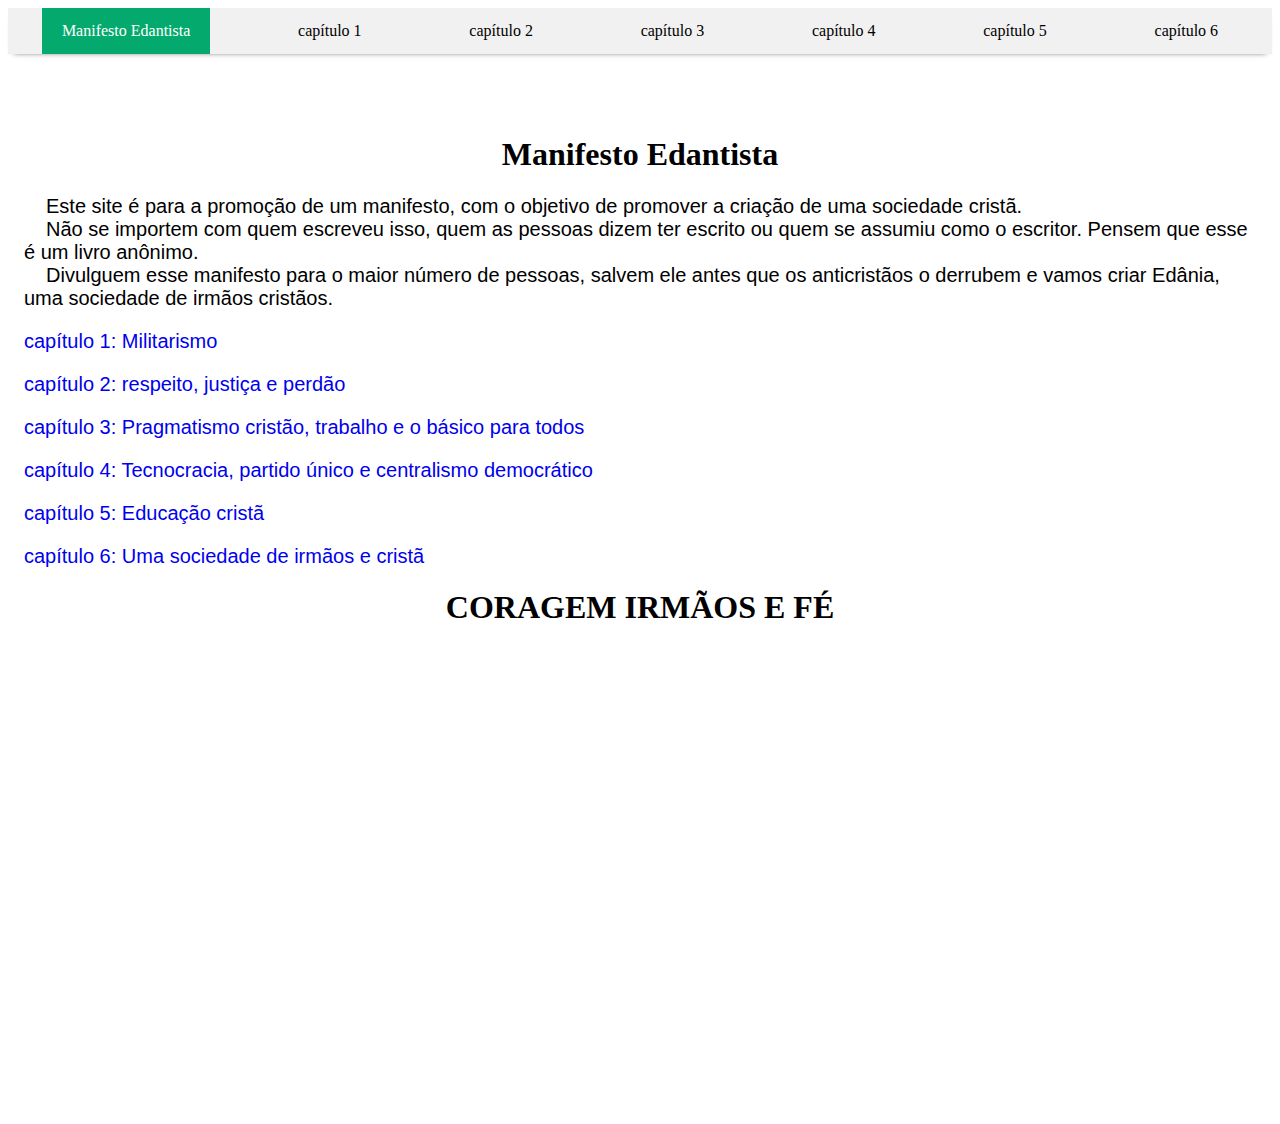
<file: index.html>
<!DOCTYPE html>
<html lang="pt-Br">
<head>
    <meta charset='utf-8'>
    <meta http-equiv='X-UA-Compatible' content='IE=edge'>
    <title>Manifesto Edantista</title>
    <meta name='viewport' content='width=device-width, initial-scale=1'>
    <link rel='stylesheet' type='text/css' media='screen' href='página_principal.css'>
</head>
<body>

    <div class="sidebar">
        <a class="active" href="página_principal.html">Manifesto Edantista</a>
        <a href="cap1_militarismo.html">capítulo 1</a>
        <a href="cap2_justiça.html">capítulo 2</a>
        <a href="cap3_economia.html">capítulo 3</a>
        <a href="cap4_politica.html">capítulo 4</a>
        <a href="cap5_educação.html">capítulo 5</a>
        <a href="cap6_sociedade.html">capítulo 6</a>
    </div>

    <div class="content">
    <h1>Manifesto Edantista</h1>


    <p id = primeiro>Este site é para a promoção de um manifesto, com o objetivo de promover a criação de uma sociedade cristã.</p>
    <P id = segundo>Não se importem com quem escreveu isso, quem as pessoas dizem ter escrito ou quem se assumiu como o escritor. Pensem que esse é um livro anônimo.</P>
    <p id = terceiro> Divulguem esse manifesto para o maior número de pessoas, salvem ele antes que os anticristãos o derrubem e vamos criar Edânia, uma sociedade de irmãos cristãos.</p>


    <p id="Militarismo"><a href="cap1_militarismo.html">capítulo 1: Militarismo</a></p>
    <p id="justiça"><a href="cap2_justiça.html">capítulo 2: respeito, justiça e perdão</a></p>
    <p id="economia"><a href="cap3_economia.html">capítulo 3: Pragmatismo cristão, trabalho e o básico para todos</a></p>
    <p id="política"><a href="cap4_politica.html">capítulo 4: Tecnocracia, partido único e centralismo democrático</a></p>
    <p id="educação"><a href="cap5_educação.html">capítulo 5: Educação cristã</a></p>
    <p id="sociedade"><a href="cap6_sociedade.html">capítulo 6: Uma sociedade de irmãos e cristã</a></p>


    <h1>CORAGEM IRMÃOS E FÉ</h1>
    </div>
</body>
</html>
</file>
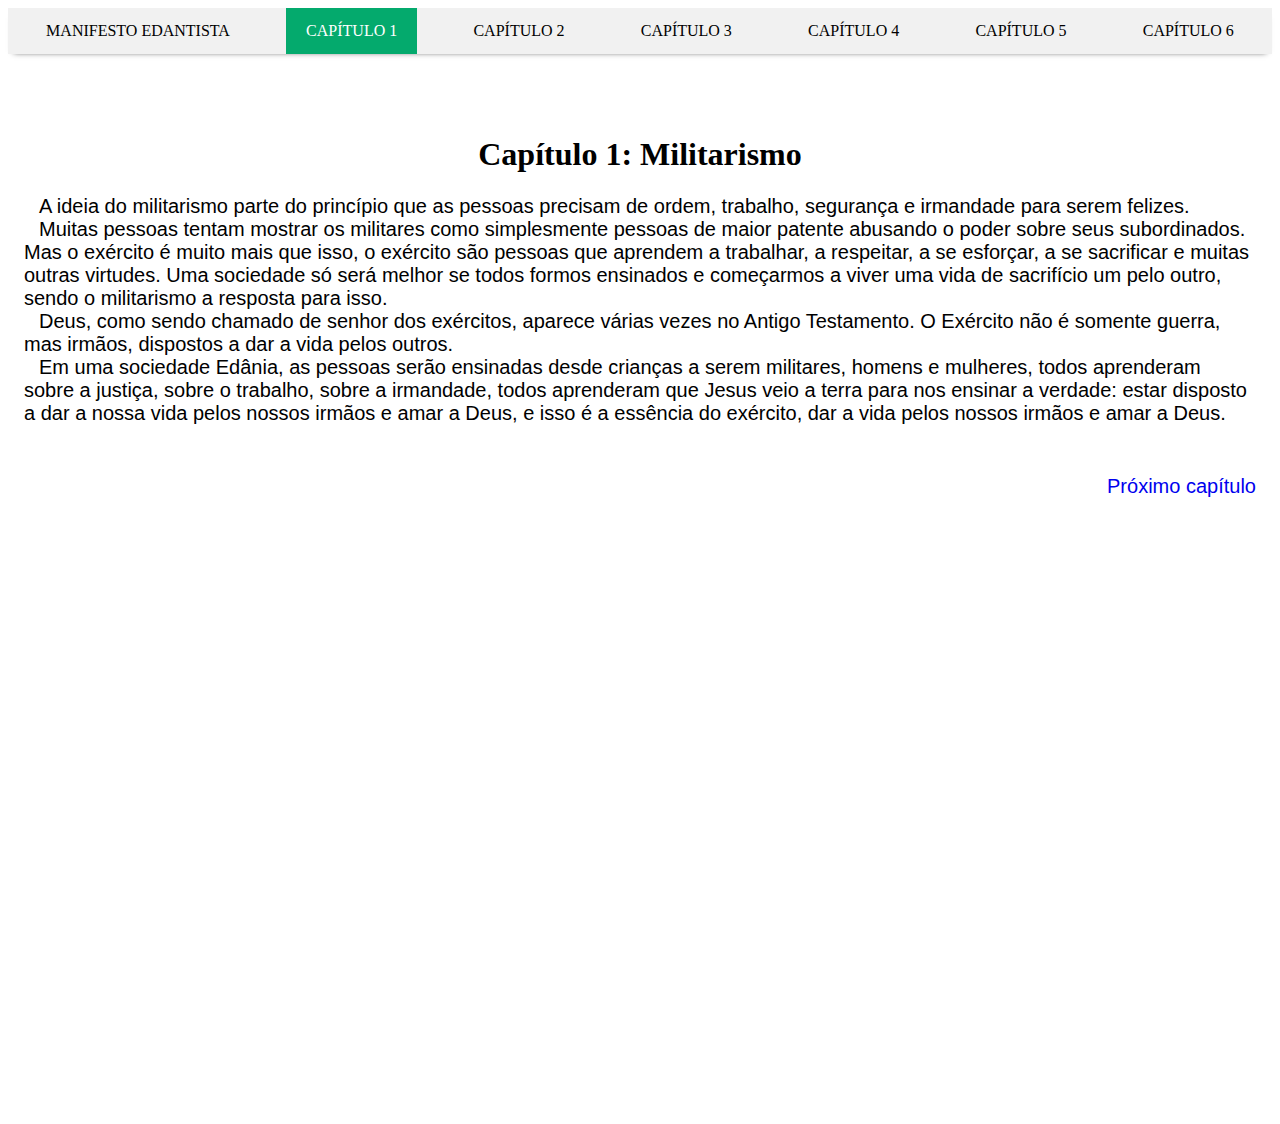
<file: cap1_militarismo.html>
<!DOCTYPE html>
<html lang="pt-Br">
<head>
  <meta charset='utf-8'>
  <meta http-equiv='X-UA-Compatible' content='IE=edge'>
  <title>Militarismo</title>
  <meta name='viewport' content='width=device-width, initial-scale=1'>
  <link rel='stylesheet' type='text/css' media='screen' href='cap1_militarismo.css'>
</head>
<body>

    <div class="sidebar">
        <a href="index">MANIFESTO EDANTISTA</a>
        <a class="active" href="cap1_militarismo">CAPÍTULO 1</a>
        <a href="cap2_justiça">CAPÍTULO 2</a>
        <a href="cap3_economia">CAPÍTULO 3</a>
        <a href="cap4_politica">CAPÍTULO 4</a>
        <a href="cap5_educacao">CAPÍTULO 5</a>
        <a href="cap6_sociedade">CAPÍTULO 6</a>

      </div>

      <div class="content">
    <h1 id="militar">Capítulo 1: Militarismo</h1>

    <p>A ideia do militarismo parte do princípio que as pessoas precisam de ordem, trabalho, segurança e irmandade para serem felizes.</p>
    <p> Muitas pessoas tentam mostrar os militares como simplesmente pessoas de maior patente abusando o poder sobre seus subordinados. Mas o exército é muito mais que isso, o exército são pessoas que aprendem a trabalhar, a respeitar, a se esforçar, a se sacrificar e muitas outras virtudes. Uma sociedade só será melhor se todos formos ensinados e começarmos a viver uma vida de sacrifício um pelo outro, sendo o militarismo a resposta para isso.</p>
    <p>Deus, como sendo chamado de senhor dos exércitos, aparece várias vezes no Antigo Testamento. O Exército não é somente guerra, mas irmãos, dispostos a dar a vida pelos outros.</p>
    <p> Em uma sociedade Edânia, as pessoas serão ensinadas desde crianças a serem militares, homens e mulheres, todos aprenderam sobre a justiça, sobre o trabalho, sobre a irmandade, todos aprenderam que Jesus veio a terra para nos ensinar a verdade: estar disposto a dar a nossa vida pelos nossos irmãos e amar a Deus, e isso é a essência do exército, dar a vida pelos nossos irmãos e amar a Deus.</p>


    <p id="proximo"><a href="cap2_justiça">Próximo capítulo</a></p>
      </div>
    
</body>
</html>
</file>
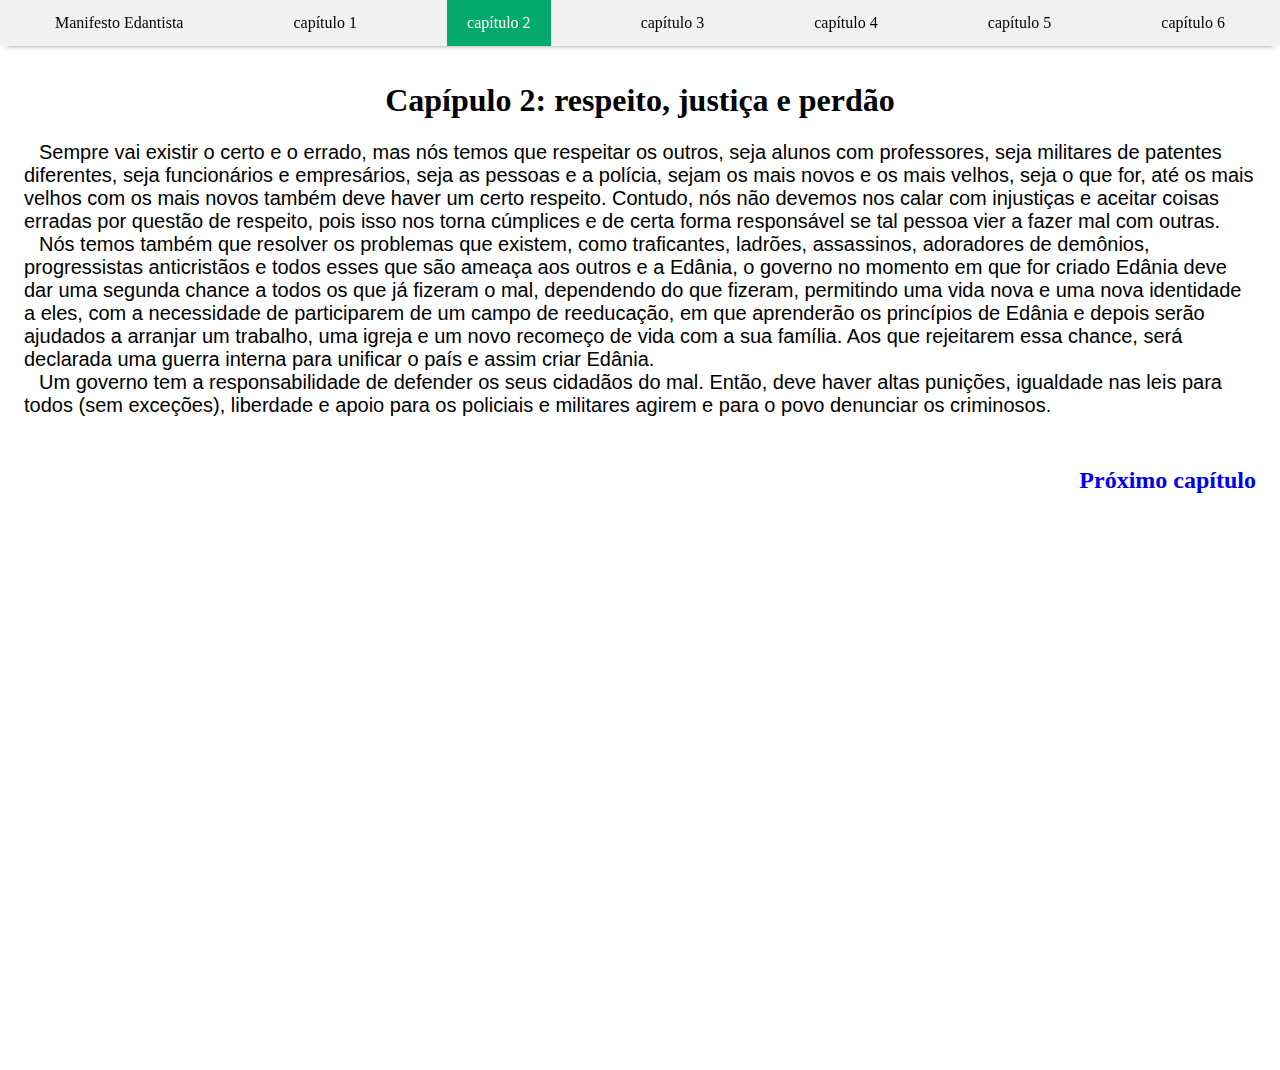
<file: cap2_justiça.html>
<!DOCTYPE html>
<html lang="pt-Br">
<head>
    <meta charset='utf-8'>
    <meta http-equiv='X-UA-Compatible' content='IE=edge'>
    <title>justiça</title>
    <meta name='viewport' content='width=device-width, initial-scale=1'>
    <link rel='stylesheet' type='text/css' media='screen' href='cap2_justiça.css'>
</head>
<body>

    <div class="sidebar">
        <a href="página_principal.html">Manifesto Edantista</a>
        <a href="cap1_militarismo.html">capítulo 1</a>
        <a class="active" href="cap2_justiça.html">capítulo 2</a>
        <a href="cap3_economia.html">capítulo 3</a>
        <a href="cap4_politica.html">capítulo 4</a>
        <a href="cap5_educação.html">capítulo 5</a>
        <a href="cap6_sociedade.html">capítulo 6</a>
    </div>


    <div class="content">
    <h1>Capípulo 2: respeito, justiça e perdão</h1>
    <p>Sempre vai existir o certo e o errado, mas nós temos que respeitar os outros, seja alunos com professores, seja militares de patentes diferentes, seja funcionários e empresários, seja as pessoas e a polícia, sejam os mais novos e os mais velhos, seja o que for, até os mais velhos com os mais novos também deve haver um certo respeito. Contudo, nós não devemos nos calar com injustiças e aceitar coisas erradas por questão de respeito, pois isso nos torna cúmplices e de certa forma responsável se tal pessoa vier a fazer mal com outras.</p>
    <p>Nós temos também que resolver os problemas que existem, como traficantes, ladrões, assassinos, adoradores de demônios, progressistas anticristãos e todos esses que são ameaça aos outros e a Edânia, o governo no momento em que for criado Edânia deve dar uma segunda chance a todos os que já fizeram o mal, dependendo do que fizeram, permitindo uma vida nova e uma nova identidade a eles, com a necessidade de participarem de um campo de reeducação, em que aprenderão os princípios de Edânia e depois serão ajudados a arranjar um trabalho, uma igreja e um novo recomeço de vida com a sua família. Aos que rejeitarem essa chance, será declarada uma guerra interna para unificar o país e assim criar Edânia.</p>
    <p>Um governo tem a responsabilidade de defender os seus cidadãos do mal. Então, deve haver altas punições, igualdade nas leis para todos (sem exceções), liberdade e apoio para os policiais e militares agirem e para o povo denunciar os criminosos.</p>

    <h2 id="proximo"><a href="cap3_economia.html">Próximo capítulo</a></h2>
    </div>



</body>
</html>
</file>
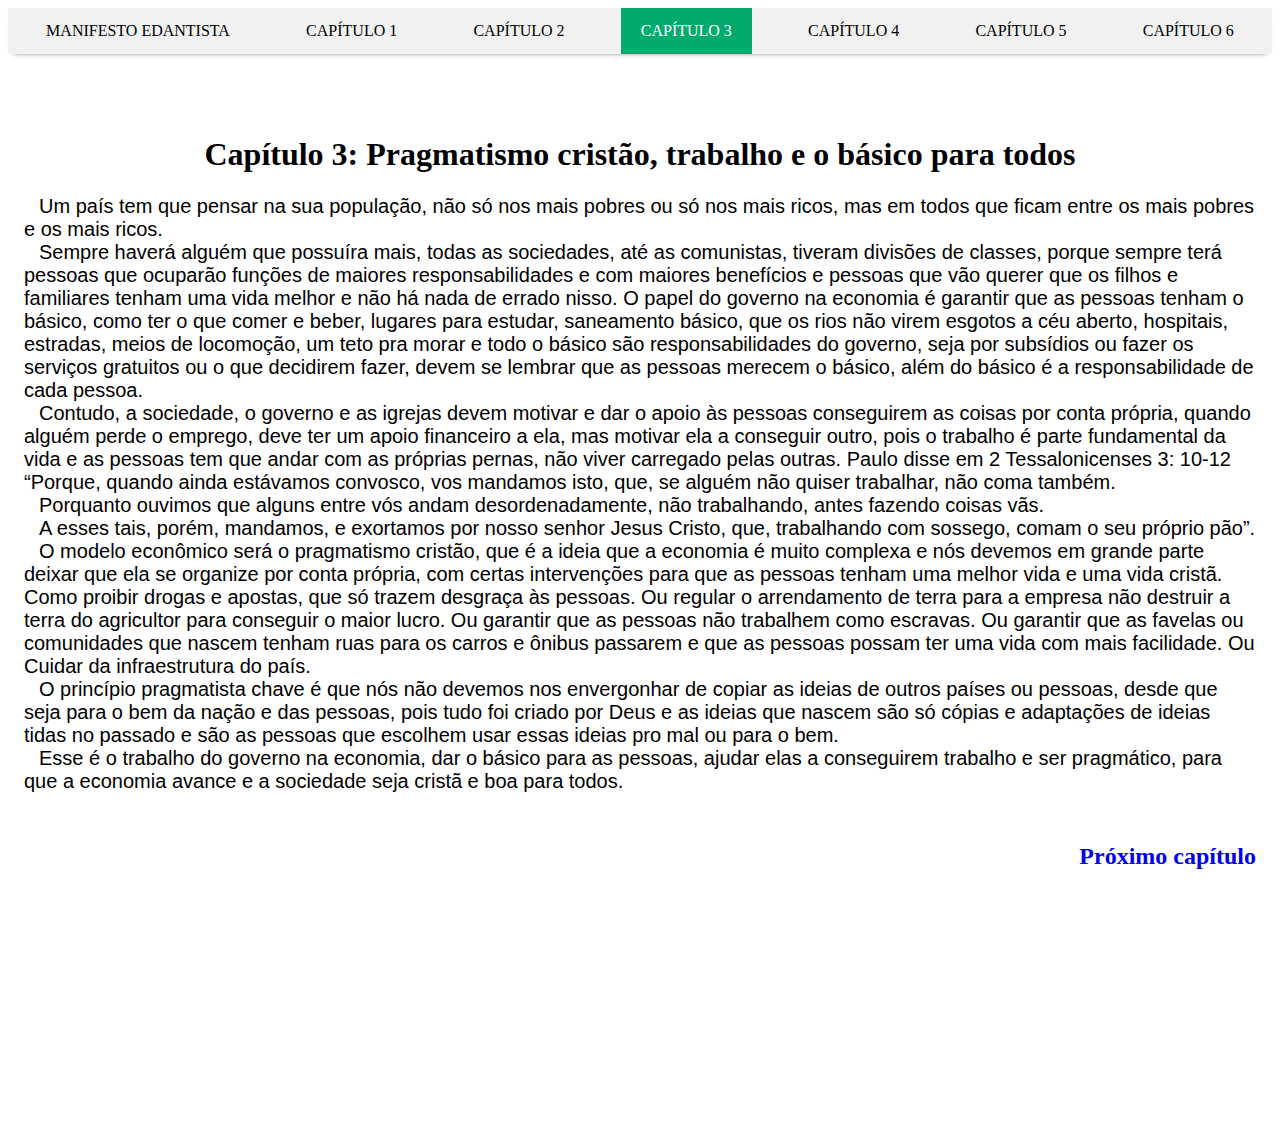
<file: cap3_economia.html>
<!DOCTYPE html>
<html lang="pt-Br">
<head>
    <meta charset='utf-8'>
    <meta http-equiv='X-UA-Compatible' content='IE=edge'>
    <title>Economia</title>
    <meta name='viewport' content='width=device-width, initial-scale=1'>
    <link rel='stylesheet' type='text/css' media='screen' href='cap3_economia.css'>
</head>
<body>

    <div class="sidebar">
        <a href="index.html">MANIFESTO EDANTISTA</a>
        <a href="cap1_militarismo.html">CAPÍTULO 1</a>
        <a href="cap2_justiça.html">CAPÍTULO 2</a>
        <a class="active" href="cap3_economia.html">CAPÍTULO 3</a>
        <a href="cap4_politica.html">CAPÍTULO 4</a>
        <a href="cap5_educação.html">CAPÍTULO 5</a>
        <a href="cap6_sociedade.html">CAPÍTULO 6</a>
    </div>

    <div class="content">
    <h1>Capítulo 3: Pragmatismo cristão, trabalho e o básico para todos</h1>
    <p>Um país tem que pensar na sua população, não só nos mais pobres ou só nos mais ricos, mas em todos que ficam entre os mais pobres e os mais ricos.</p>
    <p>Sempre haverá alguém que possuíra mais, todas as sociedades, até as comunistas, tiveram divisões de classes, porque sempre terá pessoas que ocuparão funções de maiores responsabilidades e com maiores benefícios e pessoas que vão querer que os filhos e familiares tenham uma vida melhor e não há nada de errado nisso. O papel do governo na economia é garantir que as pessoas tenham o básico, como ter o que comer e beber, lugares para estudar, saneamento básico, que os rios não virem esgotos a céu aberto, hospitais, estradas, meios de locomoção, um teto pra morar e todo o básico são responsabilidades do governo, seja por subsídios ou fazer os serviços gratuitos ou o que decidirem fazer, devem se lembrar que as pessoas merecem o básico, além do básico é a responsabilidade de cada pessoa.</p>
    <p>Contudo, a sociedade, o governo e as igrejas devem motivar e dar o apoio às pessoas conseguirem as coisas por conta própria, quando alguém perde o emprego, deve ter um apoio financeiro a ela, mas motivar ela a conseguir outro, pois o trabalho é parte fundamental da vida e as pessoas tem que andar com as próprias pernas, não viver carregado pelas outras. Paulo disse em 2 Tessalonicenses 3: 10-12 “Porque, quando ainda estávamos convosco, vos mandamos isto, que, se alguém não quiser trabalhar, não coma também.</p>
    <p>Porquanto ouvimos que alguns entre vós andam desordenadamente, não trabalhando, antes fazendo coisas vãs.</p>
    <p> A esses tais, porém, mandamos, e exortamos por nosso senhor Jesus Cristo, que, trabalhando com sossego, comam o seu próprio pão”.</p>
    <p>O modelo econômico será o pragmatismo cristão, que é a ideia que a economia é muito complexa e nós devemos em grande parte deixar que ela se organize por conta própria, com certas intervenções para que as pessoas tenham uma melhor vida e uma vida cristã. Como proibir drogas e apostas, que só trazem desgraça às pessoas. Ou regular o arrendamento de terra para a empresa não destruir a terra do agricultor para conseguir o maior lucro. Ou garantir que as pessoas não trabalhem como escravas. Ou garantir que as favelas ou comunidades que nascem tenham ruas para os carros e ônibus passarem e que as pessoas possam ter uma vida com mais facilidade. Ou Cuidar da infraestrutura do país.</p>
    <p>O princípio pragmatista chave é que nós não devemos nos envergonhar de copiar as ideias de outros países ou pessoas, desde que seja para o bem da nação e das pessoas, pois tudo foi criado por Deus e as ideias que nascem são só cópias e adaptações de ideias tidas no passado e são as pessoas que escolhem usar essas ideias pro mal ou para o bem.</p>
    <p>Esse é o trabalho do governo na economia, dar o básico para as pessoas, ajudar elas a conseguirem trabalho e ser pragmático, para que a economia avance e a sociedade seja cristã e boa para todos.</p>
    

    <h2 id="proximo"><a href="cap4_politica.html">Próximo capítulo</a></h2>

    </div>
</body>
</html>
</file>
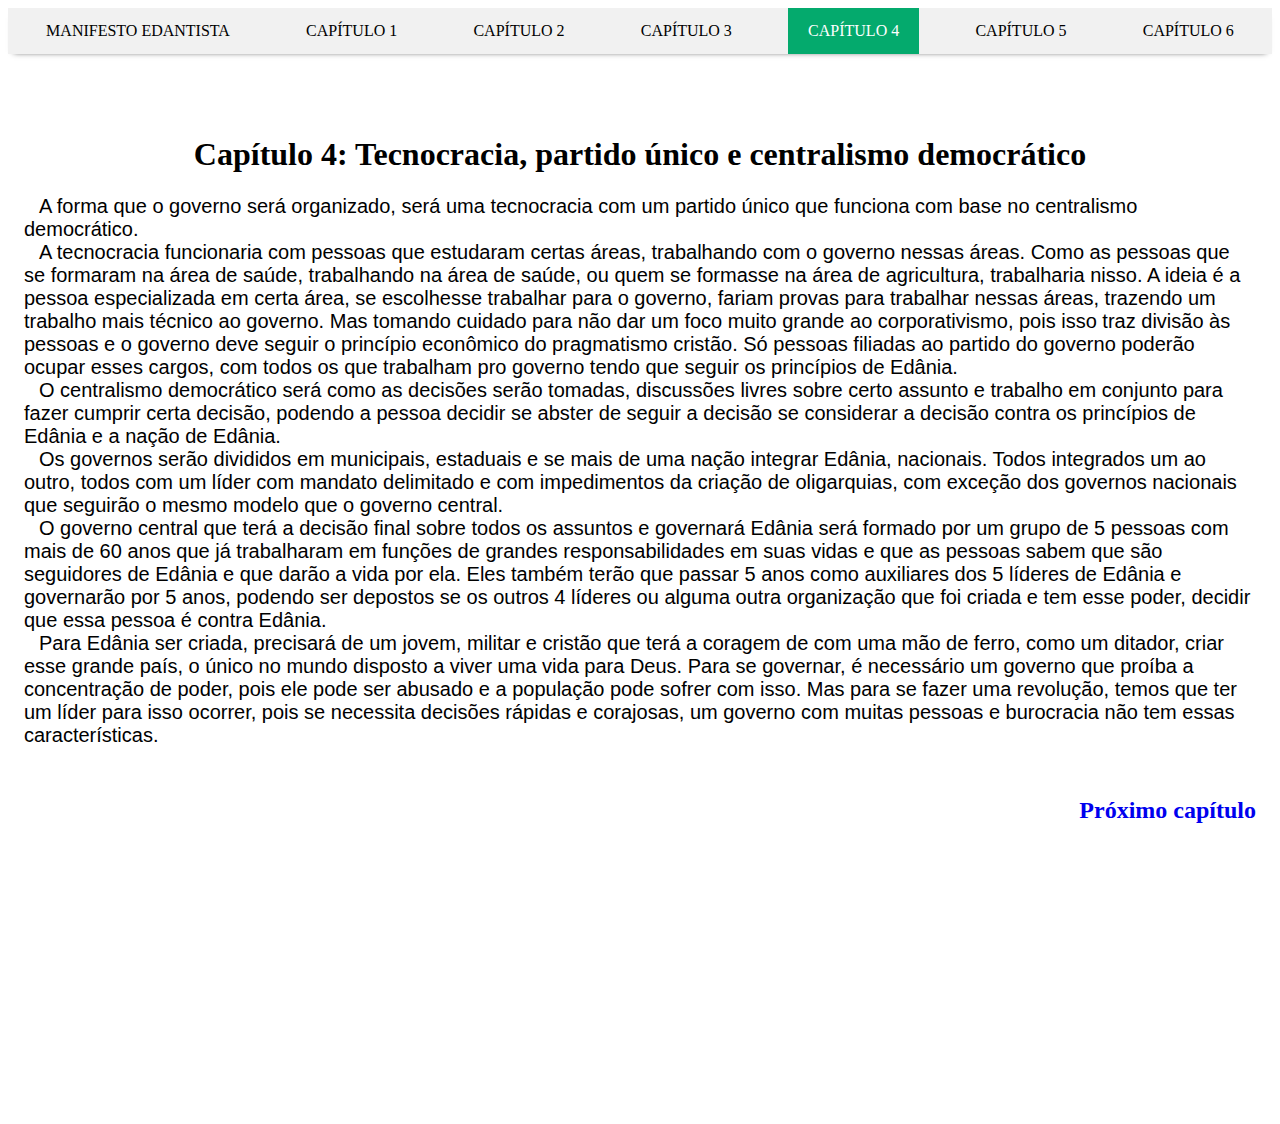
<file: cap4_politica.html>
<!DOCTYPE html>
<html lang="pt-Br">
<head>
    <meta charset='utf-8'>
    <meta http-equiv='X-UA-Compatible' content='IE=edge'>
    <title>Política</title>
    <meta name='viewport' content='width=device-width, initial-scale=1'>
    <link rel='stylesheet' type='text/css' media='screen' href='cap4_politica.css'>
</head>
<body>
    <div class="sidebar">
        <a href="/">MANIFESTO EDANTISTA</a>
        <a href="cap1_militarismo">CAPÍTULO 1</a>
        <a href="cap2_justiça">CAPÍTULO 2</a>
        <a href="cap3_economia">CAPÍTULO 3</a>
        <a class="active" href="cap4_politica">CAPÍTULO 4</a>
        <a href="cap5_educacao">CAPÍTULO 5</a>
        <a href="cap6_sociedade">CAPÍTULO 6</a>
    </div>

    <div class="content">
        <h1>Capítulo 4: Tecnocracia, partido único e centralismo democrático</h1>
        <p>A forma que o governo será organizado, será uma tecnocracia com um partido único que funciona com base no centralismo democrático.</p>
        <p>A tecnocracia funcionaria com pessoas que estudaram certas áreas, trabalhando com o governo nessas áreas. Como as pessoas que se formaram na área de saúde, trabalhando na área de saúde, ou quem se formasse na área de agricultura, trabalharia nisso. A ideia é a pessoa especializada em certa área, se escolhesse trabalhar para o governo, fariam provas para trabalhar nessas áreas, trazendo um trabalho mais técnico ao governo. Mas tomando cuidado para não dar um foco muito grande ao corporativismo, pois isso traz divisão às pessoas e o governo deve seguir o princípio econômico do pragmatismo cristão. Só pessoas filiadas ao partido do governo poderão ocupar esses cargos, com todos os que trabalham pro governo tendo que seguir os princípios de Edânia.</p>
        <p>O centralismo democrático será como as decisões serão tomadas, discussões livres sobre certo assunto e trabalho em conjunto para fazer cumprir certa decisão, podendo a pessoa decidir se abster de seguir a decisão se considerar a decisão contra os princípios de Edânia e a nação de Edânia.</p>
        <p>Os governos serão divididos em municipais, estaduais e se mais de uma nação integrar Edânia, nacionais. Todos integrados um ao outro, todos com um líder com mandato delimitado e com impedimentos da criação de oligarquias, com exceção dos governos nacionais que seguirão o mesmo modelo que o governo central.</p>
        <p>O governo central que terá a decisão final sobre todos os assuntos e governará Edânia será formado por um grupo de 5 pessoas com mais de 60 anos que já trabalharam em funções de grandes responsabilidades em suas vidas e que as pessoas sabem que são seguidores de Edânia e que darão a vida por ela. Eles também terão que passar 5 anos como auxiliares dos 5 líderes de Edânia e governarão por 5 anos, podendo ser depostos se os outros 4 líderes ou alguma outra organização que foi criada e tem esse poder, decidir que essa pessoa é contra Edânia.</p>
        <p>Para Edânia ser criada, precisará de um jovem, militar e cristão que terá a coragem de com uma mão de ferro, como um ditador, criar esse grande país, o único no mundo disposto a viver uma vida para Deus. Para se governar, é necessário um governo que proíba a concentração de poder, pois ele pode ser abusado e a população pode sofrer com isso. Mas para se fazer uma revolução, temos que ter um líder para isso ocorrer, pois se necessita decisões rápidas e corajosas, um governo com muitas pessoas e burocracia não tem essas características.</p>
        <h2 id="proximo"><a href="cap5_educacao">Próximo capítulo</a></h2>
    </div>
</body>
</html>
</file>
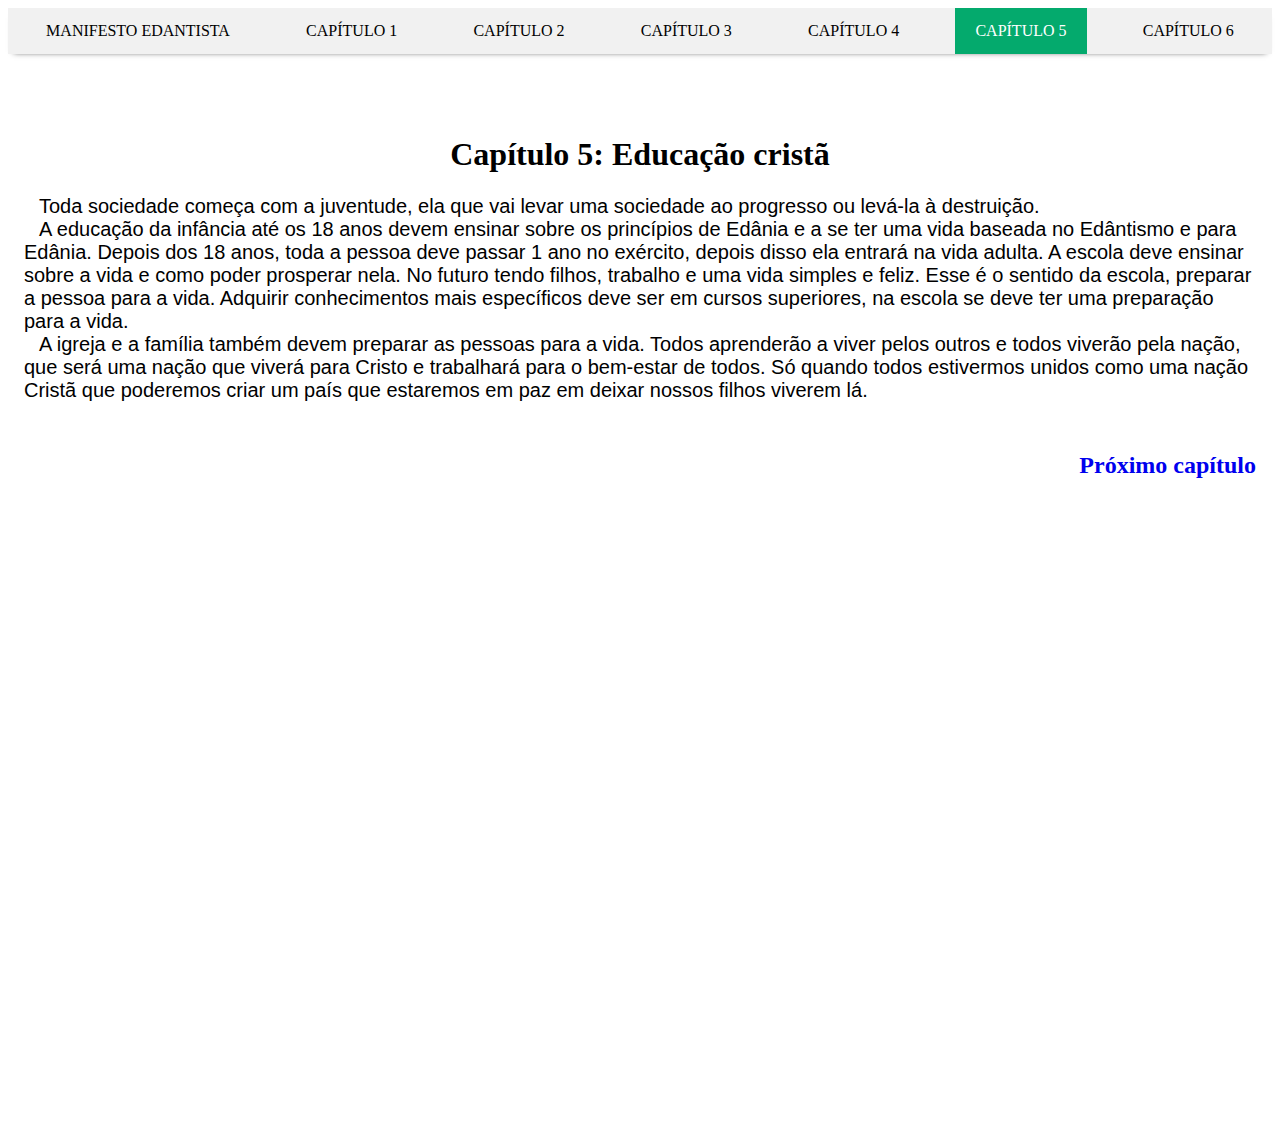
<file: cap5_educacao.html>
<!DOCTYPE html>
<html lang="pt-Br">
<head>
    <meta charset='utf-8'>
    <meta http-equiv='X-UA-Compatible' content='IE=edge'>
    <title>Educação</title>
    <meta name='viewport' content='width=device-width, initial-scale=1'>
    <link rel='stylesheet' type='text/css' media='screen' href='cap5_educacao.css'>
</head>
<body>
    <div class="sidebar">
        <a href="index.html">MANIFESTO EDANTISTA</a>
        <a href="cap1_militarismo.html">CAPÍTULO 1</a>
        <a href="cap2_justiça.html">CAPÍTULO 2</a>
        <a href="cap3_economia.html">CAPÍTULO 3</a>
        <a href="cap4_politica.html">CAPÍTULO 4</a>
        <a class="active" href="cap5_educacao.html">CAPÍTULO 5</a>
        <a href="cap6_sociedade.html">CAPÍTULO 6</a>
    </div>

    <div class="content">
        <h1>Capítulo 5: Educação cristã</h1>
        <p>Toda sociedade começa com a juventude, ela que vai levar uma sociedade ao progresso ou levá-la à destruição.</p>
        <p>A educação da infância até os 18 anos devem ensinar sobre os princípios de Edânia e a se ter uma vida baseada no Edântismo e para Edânia. Depois dos 18 anos, toda a pessoa deve passar 1 ano no exército, depois disso ela entrará na vida adulta. A escola deve ensinar sobre a vida e como poder prosperar nela. No futuro tendo filhos, trabalho e uma vida simples e feliz. Esse é o sentido da escola, preparar a pessoa para a vida. Adquirir conhecimentos mais específicos deve ser em cursos superiores, na escola se deve ter uma preparação para a vida.</p>
        <p>A igreja e a família também devem preparar as pessoas para a vida. Todos aprenderão a viver pelos outros e todos viverão pela nação, que será uma nação que viverá para Cristo e trabalhará para o bem-estar de todos. Só quando todos estivermos unidos como uma nação Cristã que poderemos criar um país que estaremos em paz em deixar nossos filhos viverem lá.</p>
        <h2 id="proximo"><a href="cap6_sociedade.html">Próximo capítulo</a></h2>
    </div>
</body>
</html>
</file>
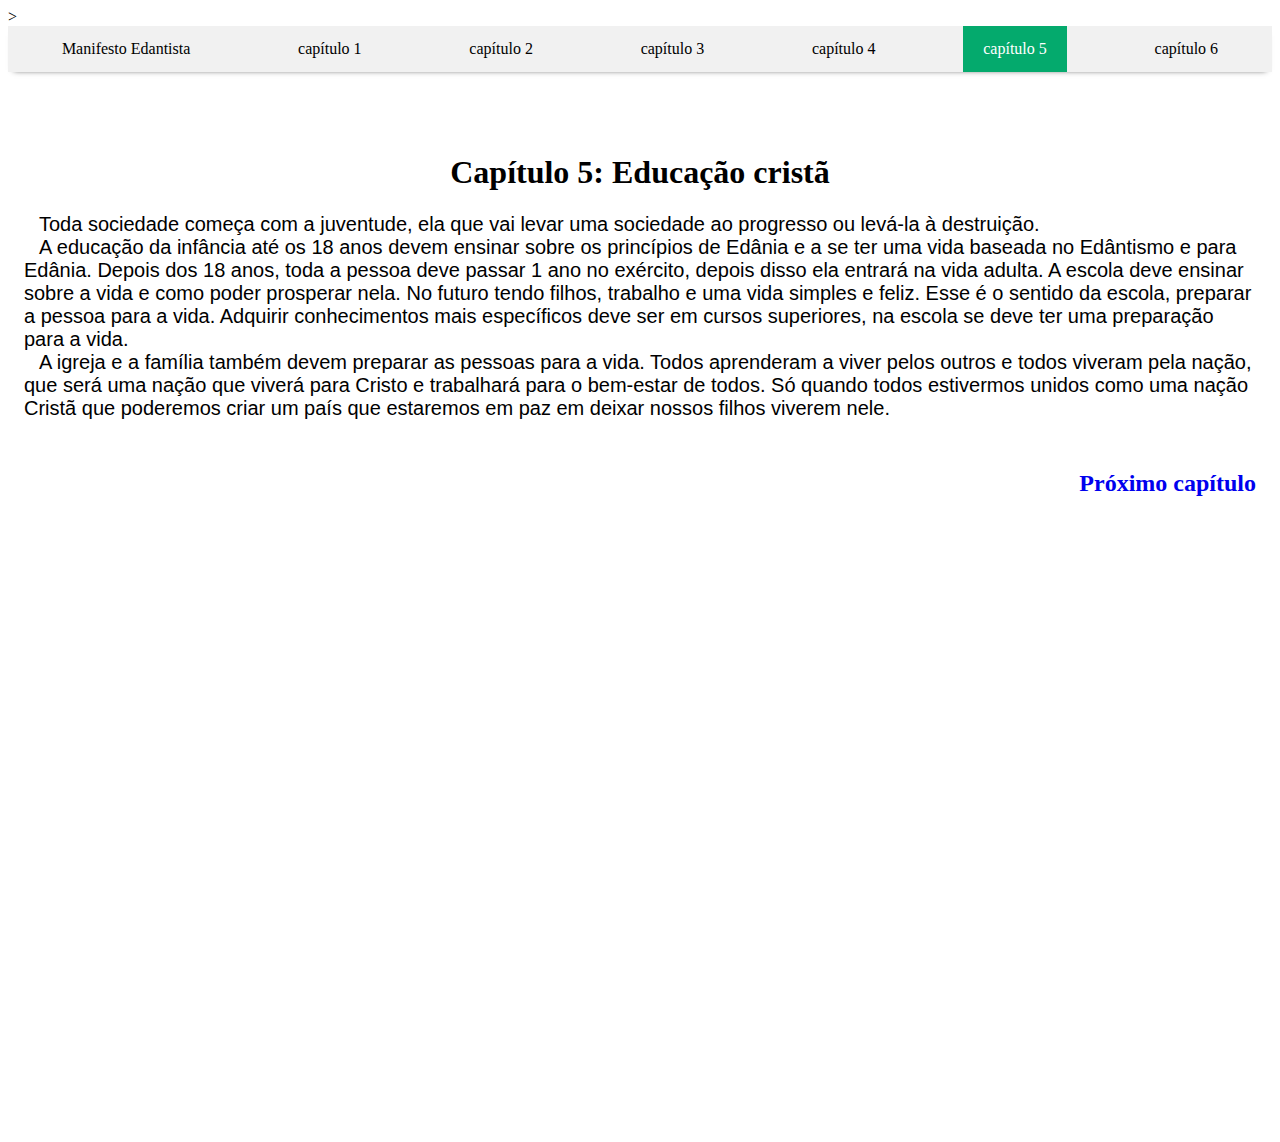
<file: cap5_educação.html>
<!DOCTYPE html>
<html lang="pt-Br">
<head>
    <meta charset='utf-8'>
    <meta http-equiv='X-UA-Compatible' content='IE=edge'>
    <title>Educação</title>
    <meta name='viewport' content='width=device-width, initial-scale=1'>
    <link rel='stylesheet' type='text/css' media='screen' href='cap5_educação.css'>>
</head>
<body>
    <div class="sidebar">
        <a href="index.html">Manifesto Edantista</a>
        <a href="cap1_militarismo.html">capítulo 1</a>
        <a href="cap2_justiça.html">capítulo 2</a>
        <a href="cap3_economia.html">capítulo 3</a>
        <a href="cap4_politica.html">capítulo 4</a>
        <a class="active" href="cap5_educação.html">capítulo 5</a>
        <a href="cap6_sociedade.html">capítulo 6</a>
    </div>

    <div class="content">
        <h1>Capítulo 5: Educação cristã</h1>
        <p>Toda sociedade começa com a juventude, ela que vai levar uma sociedade ao progresso ou levá-la à destruição.</p>
        <p>A educação da infância até os 18 anos devem ensinar sobre os princípios de Edânia e a se ter uma vida baseada no Edântismo e para Edânia. Depois dos 18 anos, toda a pessoa deve passar 1 ano no exército, depois disso ela entrará na vida adulta. A escola deve ensinar sobre a vida e como poder prosperar nela. No futuro tendo filhos, trabalho e uma vida simples e feliz. Esse é o sentido da escola, preparar a pessoa para a vida. Adquirir conhecimentos mais específicos deve ser em cursos superiores, na escola se deve ter uma preparação para a vida.</p>
        <p>A igreja e a família também devem preparar as pessoas para a vida. Todos aprenderam a viver pelos outros e todos viveram pela nação, que será uma nação que viverá para Cristo e trabalhará para o bem-estar de todos. Só quando todos estivermos unidos como uma nação Cristã que poderemos criar um país que estaremos em paz em deixar nossos filhos viverem nele.</p>
        <h2 id="proximo"><a href="cap6_sociedade.html">Próximo capítulo</a></h2>
    </div>
</body>
</html>
</file>
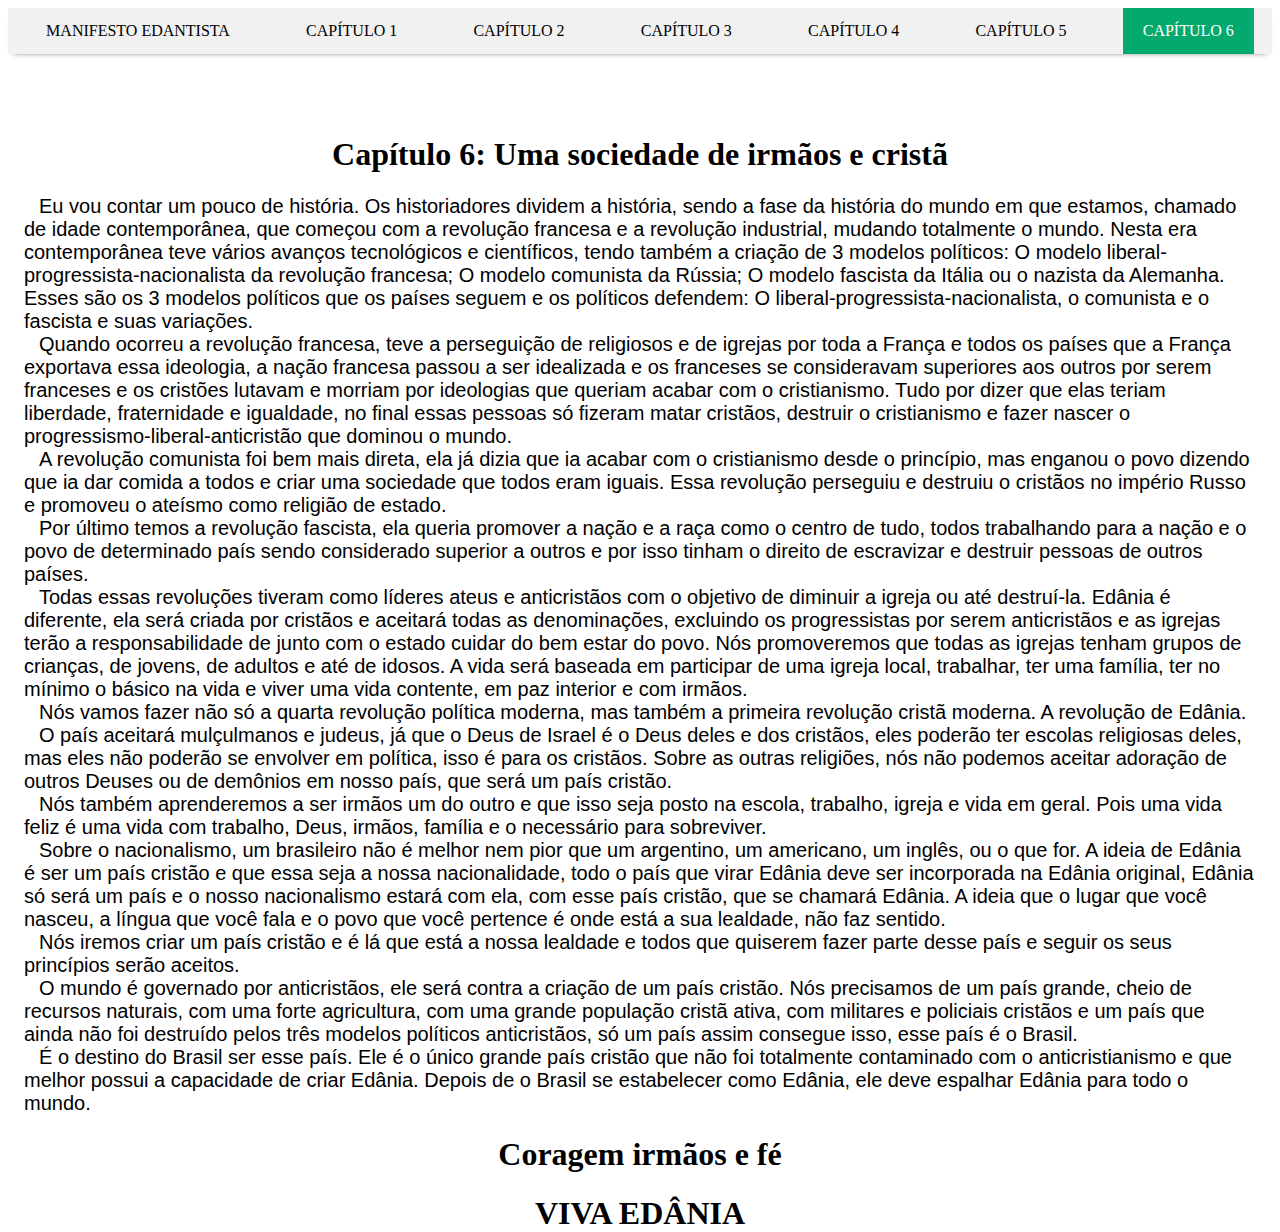
<file: cap6_sociedade.html>
<!DOCTYPE html>
<html lang="pt-Br">
<head>
    <meta charset='utf-8'>
    <meta http-equiv='X-UA-Compatible' content='IE=edge'>
    <title>sociedade</title>
    <meta name='viewport' content='width=device-width, initial-scale=1'>
    <link rel='stylesheet' type='text/css' media='screen' href='cap6_sociedade.css'>
</head>
<body>


    <div class="sidebar">
        <a href="/">MANIFESTO EDANTISTA</a>
        <a href="cap1_militarismo">CAPÍTULO 1</a>
        <a href="cap2_justiça">CAPÍTULO 2</a>
        <a href="cap3_economia">CAPÍTULO 3</a>
        <a href="cap4_politica">CAPÍTULO 4</a>
        <a href="cap5_educacao">CAPÍTULO 5</a>
        <a class="active" href="cap6_sociedade">CAPÍTULO 6</a>
    </div>

    <div class="content">
    <h1>Capítulo 6: Uma sociedade de irmãos e cristã</h1>
    
    <p>Eu vou contar um pouco de história. Os historiadores dividem a história, sendo a fase da história do mundo em que estamos, chamado de idade contemporânea, que começou com a revolução francesa e a revolução industrial, mudando totalmente o mundo. Nesta era contemporânea teve vários avanços tecnológicos e científicos, tendo também a criação de 3 modelos políticos: O modelo liberal-progressista-nacionalista da revolução francesa; O modelo comunista da Rússia; O modelo fascista da Itália ou o nazista da Alemanha. Esses são os 3 modelos políticos que os países seguem e os políticos defendem: O liberal-progressista-nacionalista, o comunista e o fascista e suas variações.</p>
    <p>Quando ocorreu a revolução francesa, teve a perseguição de religiosos e de igrejas por toda a França e todos os países que a França exportava essa ideologia, a nação francesa passou a ser idealizada e os franceses se consideravam superiores aos outros por serem franceses e os cristões lutavam e morriam por ideologias que queriam acabar com o cristianismo. Tudo por dizer que elas teriam liberdade, fraternidade e igualdade, no final essas pessoas só fizeram matar cristãos, destruir o cristianismo e fazer nascer o progressismo-liberal-anticristão que dominou o mundo.</p>
    <p>A revolução comunista foi bem mais direta, ela já dizia que ia acabar com o cristianismo desde o princípio, mas enganou o povo dizendo que ia dar comida a todos e criar uma sociedade que todos eram iguais. Essa revolução perseguiu e destruiu o cristãos no império Russo e promoveu o ateísmo como religião de estado.</p>
    <p> Por último temos a revolução fascista, ela queria promover a nação e a raça como o centro de tudo, todos trabalhando para a nação e o povo de determinado país sendo considerado superior a outros e por isso tinham o direito de escravizar e destruir pessoas de outros países.</p>
    <p>Todas essas revoluções tiveram como líderes ateus e anticristãos com o objetivo de diminuir a igreja ou até destruí-la. Edânia é diferente, ela será criada por cristãos e aceitará todas as denominações, excluindo os progressistas por serem anticristãos e as igrejas terão a responsabilidade de junto com o estado cuidar do bem estar do povo. Nós promoveremos que todas as igrejas tenham grupos de crianças, de jovens, de adultos e até de idosos. A vida será baseada em participar de uma igreja local, trabalhar, ter uma família, ter no mínimo o básico na vida e viver uma vida contente, em paz interior e com irmãos.</p>
    <p>Nós vamos fazer não só a quarta revolução política moderna, mas também a primeira revolução cristã moderna. A revolução de Edânia.</p>
    <p>O país aceitará mulçulmanos e judeus, já que o Deus de Israel é o Deus deles e dos cristãos, eles poderão ter escolas religiosas deles, mas eles não poderão se envolver em política, isso é para os cristãos. Sobre as outras religiões, nós não podemos aceitar adoração de outros Deuses ou de demônios em nosso país, que será um país cristão.</p>
    <p>Nós também aprenderemos a ser irmãos um do outro e que isso seja posto na escola, trabalho, igreja e vida em geral. Pois uma vida feliz é uma vida com trabalho, Deus, irmãos, família e o necessário para sobreviver.</p>
    <p>Sobre o nacionalismo, um brasileiro não é melhor nem pior que um argentino, um americano, um inglês, ou o que for. A ideia de Edânia é ser um país cristão e que essa seja a nossa nacionalidade, todo o país que virar Edânia deve ser incorporada na Edânia original, Edânia só será um país e o nosso nacionalismo estará com ela, com esse país cristão, que se chamará Edânia.  A ideia que o lugar que você nasceu, a língua que você fala e o povo que você pertence é onde está a sua lealdade, não faz sentido.</p>
    <p>Nós iremos criar um país cristão e é lá que está a nossa lealdade e todos que quiserem fazer parte desse país e seguir os seus princípios serão aceitos.</p>
    <p>O mundo é governado por anticristãos, ele será contra a criação de um país cristão. Nós precisamos de um país grande, cheio de recursos naturais, com uma forte agricultura, com uma grande população cristã ativa, com militares e policiais cristãos e um país que ainda não foi destruído pelos três modelos políticos anticristãos, só um país assim consegue isso, esse país é o Brasil.</p>
    <p>É o destino do Brasil ser esse país. Ele é o único grande país cristão que não foi totalmente contaminado com o anticristianismo e que melhor possui a capacidade de criar Edânia. Depois de o Brasil se estabelecer como Edânia, ele deve espalhar Edânia para todo o mundo.</p>

    
    <h1>Coragem irmãos e fé</h1>
    <h1>VIVA EDÂNIA</h1>
</div>
</body>
</html>
</file>
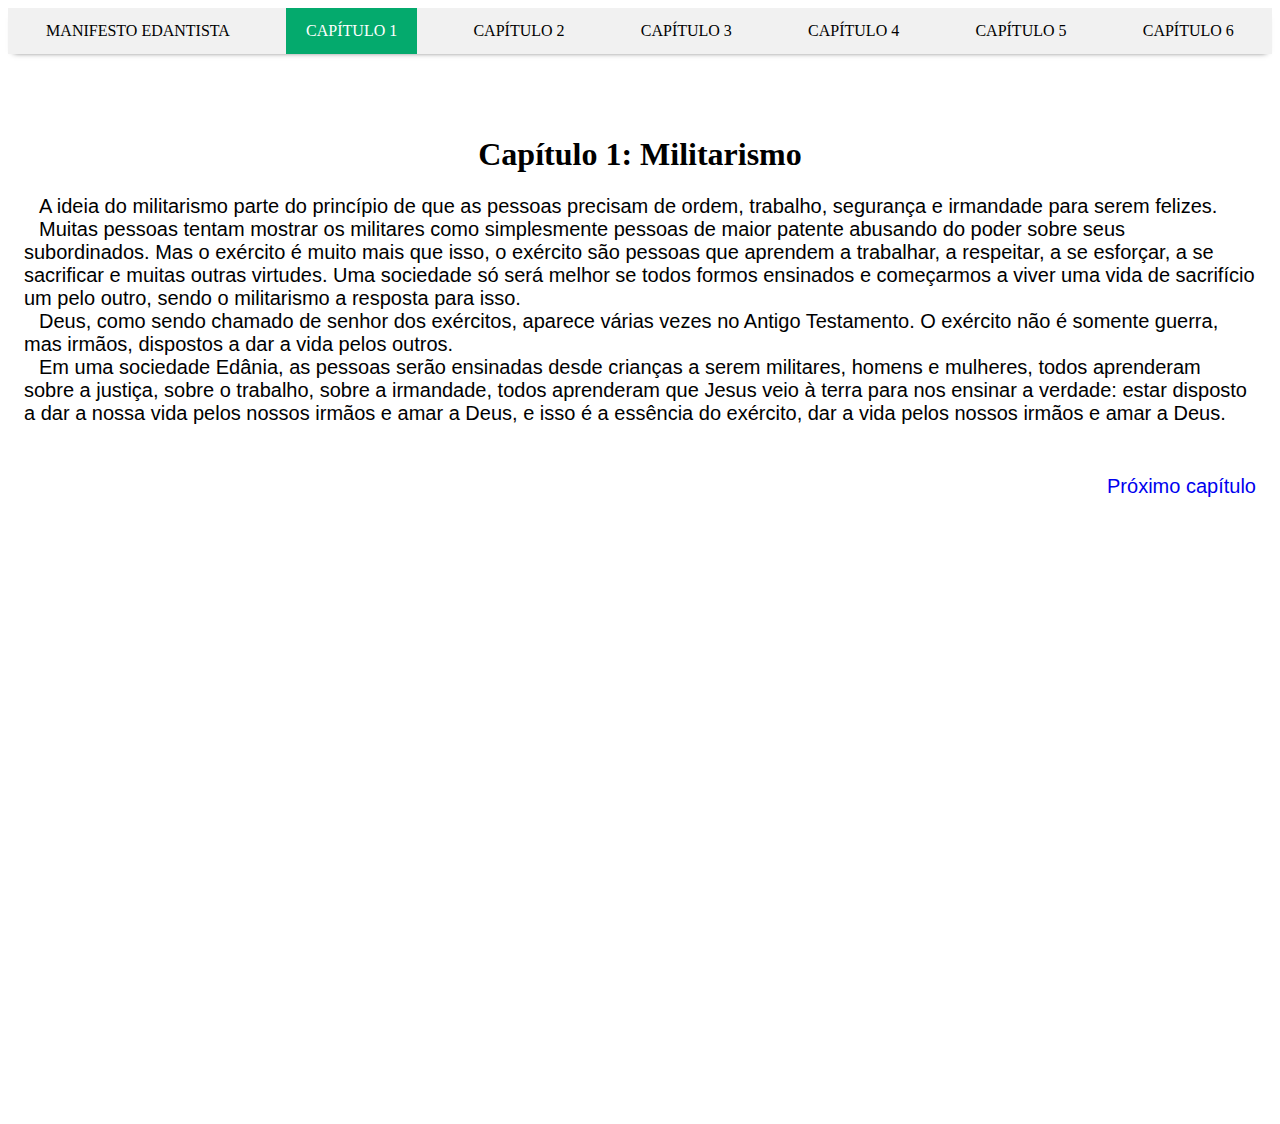
<file: capítulo1_militarismo.html>
<!DOCTYPE html>
<html lang="pt-Br">
<head>
  <meta charset='utf-8'>
  <meta http-equiv='X-UA-Compatible' content='IE=edge'>
  <title>Militarismo</title>
  <meta name='viewport' content='width=device-width, initial-scale=1'>
  <link rel='stylesheet' type='text/css' media='screen' href='cap1_militarismo.css'>
</head>
<body>

    <div class="sidebar">
        <a href="/">MANIFESTO EDANTISTA</a>
        <a class="active" href="capítulo1_militarismo">CAPÍTULO 1</a>
        <a href="capítulo2_justiça">CAPÍTULO 2</a>
        <a href="capítulo3_economia">CAPÍTULO 3</a>
        <a href="capítulo4_política">CAPÍTULO 4</a>
        <a href="capítulo5_educação">CAPÍTULO 5</a>
        <a href="capítulo6_sociedade">CAPÍTULO 6</a>

      </div>

      <div class="content">
    <h1 id="militar">Capítulo 1: Militarismo</h1>

    <p>A ideia do militarismo parte do princípio de que as pessoas precisam de ordem, trabalho, segurança e irmandade para serem felizes.</p>
    <p> Muitas pessoas tentam mostrar os militares como simplesmente pessoas de maior patente abusando do poder sobre seus subordinados. Mas o exército é muito mais que isso, o exército são pessoas que aprendem a trabalhar, a respeitar, a se esforçar, a se sacrificar e muitas outras virtudes. Uma sociedade só será melhor se todos formos ensinados e começarmos a viver uma vida de sacrifício um pelo outro, sendo o militarismo a resposta para isso.</p>
    <p>Deus, como sendo chamado de senhor dos exércitos, aparece várias vezes no Antigo Testamento. O exército não é somente guerra, mas irmãos, dispostos a dar a vida pelos outros.</p>
    <p> Em uma sociedade Edânia, as pessoas serão ensinadas desde crianças a serem militares, homens e mulheres, todos aprenderam sobre a justiça, sobre o trabalho, sobre a irmandade, todos aprenderam que Jesus veio à terra para nos ensinar a verdade: estar disposto a dar a nossa vida pelos nossos irmãos e amar a Deus, e isso é a essência do exército, dar a vida pelos nossos irmãos e amar a Deus.</p>


    <p id="proximo"><a href="capítulo2_justiça">Próximo capítulo</a></p>
      </div>
    
</body>
</html>
</file>
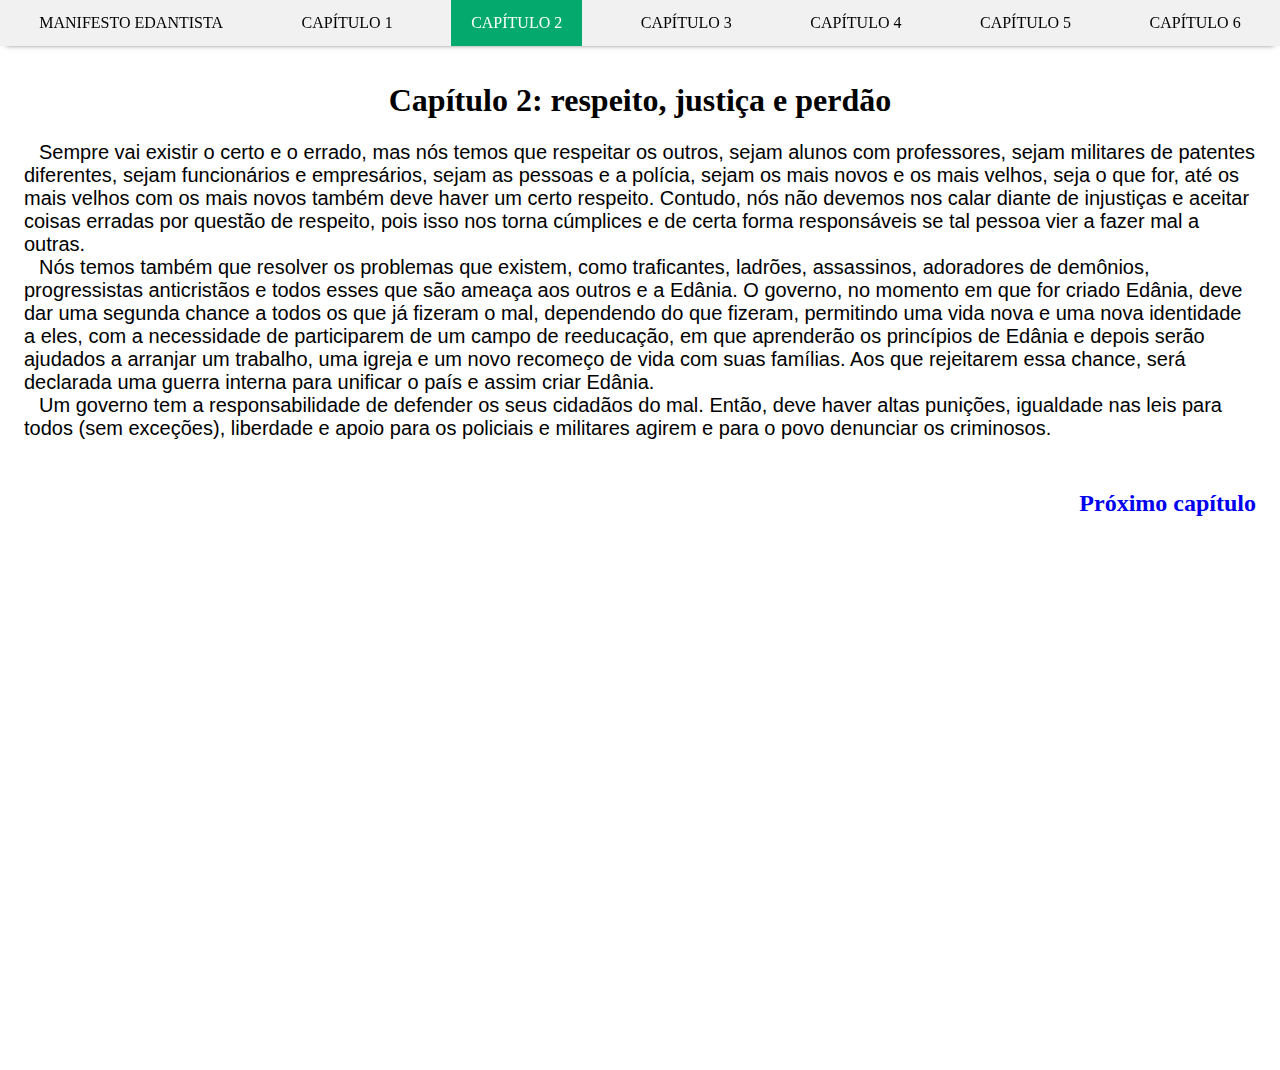
<file: capítulo2_justiça.html>
<!DOCTYPE html>
<html lang="pt-Br">
<head>
    <meta charset='utf-8'>
    <meta http-equiv='X-UA-Compatible' content='IE=edge'>
    <title>justiça</title>
    <meta name='viewport' content='width=device-width, initial-scale=1'>
    <link rel='stylesheet' type='text/css' media='screen' href='cap2_justiça.css'>
</head>
<body>

    
    <div class="sidebar">
        <a href="/">MANIFESTO EDANTISTA</a>
        <a href="capítulo1_militarismo">CAPÍTULO 1</a>
        <a class="active" href="capítulo2_justiça">CAPÍTULO 2</a>
        <a href="capítulo3_economia">CAPÍTULO 3</a>
        <a href="capítulo4_política">CAPÍTULO 4</a>
        <a href="capítulo5_educação">CAPÍTULO 5</a>
        <a href="capítulo6_sociedade">CAPÍTULO 6</a>
    </div>


    <div class="content">
    <h1>Capítulo 2: respeito, justiça e perdão</h1>
    <p>Sempre vai existir o certo e o errado, mas nós temos que respeitar os outros, sejam alunos com professores, sejam militares de patentes diferentes, sejam funcionários e empresários, sejam as pessoas e a polícia, sejam os mais novos e os mais velhos, seja o que for, até os mais velhos com os mais novos também deve haver um certo respeito. Contudo, nós não devemos nos calar diante de injustiças e aceitar coisas erradas por questão de respeito, pois isso nos torna cúmplices e de certa forma responsáveis se tal pessoa vier a fazer mal a outras.</p>
    <p>Nós temos também que resolver os problemas que existem, como traficantes, ladrões, assassinos, adoradores de demônios, progressistas anticristãos e todos esses que são ameaça aos outros e a Edânia. O governo, no momento em que for criado Edânia, deve dar uma segunda chance a todos os que já fizeram o mal, dependendo do que fizeram, permitindo uma vida nova e uma nova identidade a eles, com a necessidade de participarem de um campo de reeducação, em que aprenderão os princípios de Edânia e depois serão ajudados a arranjar um trabalho, uma igreja e um novo recomeço de vida com suas famílias. Aos que rejeitarem essa chance, será declarada uma guerra interna para unificar o país e assim criar Edânia.</p>
    <p>Um governo tem a responsabilidade de defender os seus cidadãos do mal. Então, deve haver altas punições, igualdade nas leis para todos (sem exceções), liberdade e apoio para os policiais e militares agirem e para o povo denunciar os criminosos.</p>

    <h2 id="proximo"><a href="capítulo3_economia">Próximo capítulo</a></h2>
    </div>



</body>
</html>
</file>
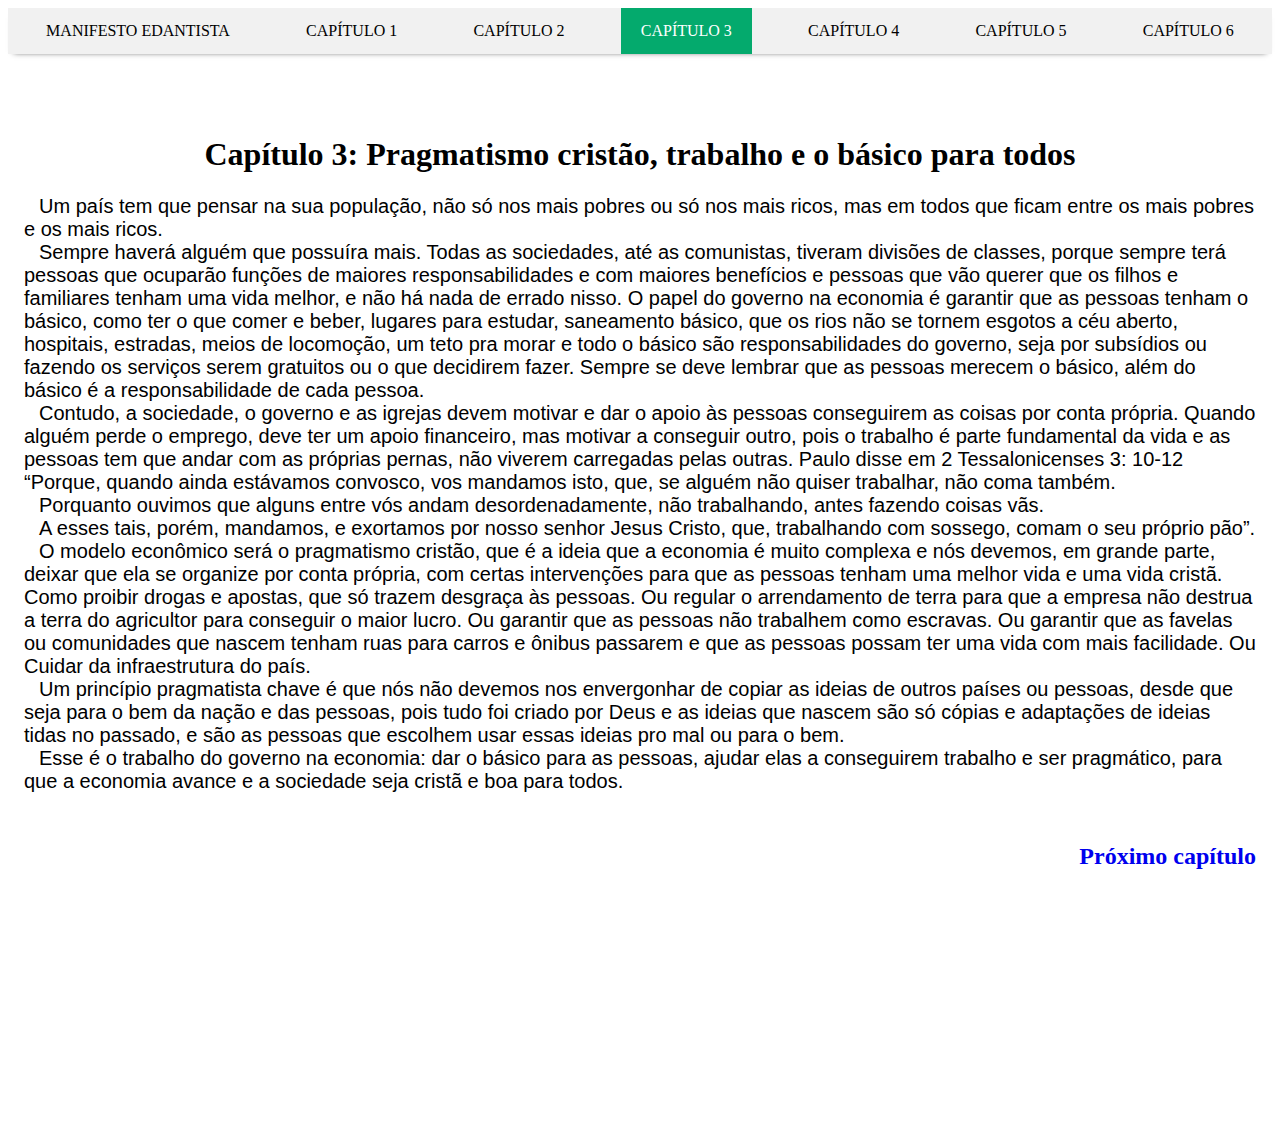
<file: capítulo3_economia.html>
<!DOCTYPE html>
<html lang="pt-Br">
<head>
    <meta charset='utf-8'>
    <meta http-equiv='X-UA-Compatible' content='IE=edge'>
    <title>Economia</title>
    <meta name='viewport' content='width=device-width, initial-scale=1'>
    <link rel='stylesheet' type='text/css' media='screen' href='cap3_economia.css'>
</head>
<body>

    <div class="sidebar">
        <a href="/">MANIFESTO EDANTISTA</a>
        <a href="capítulo1_militarismo">CAPÍTULO 1</a>
        <a href="capítulo2_justiça">CAPÍTULO 2</a>
        <a class="active" href="capítulo3_economia">CAPÍTULO 3</a>
        <a href="capítulo4_política">CAPÍTULO 4</a>
        <a href="capítulo5_educação">CAPÍTULO 5</a>
        <a href="capítulo6_sociedade">CAPÍTULO 6</a>
    </div>

    <div class="content">
    <h1>Capítulo 3: Pragmatismo cristão, trabalho e o básico para todos</h1>
    <p>Um país tem que pensar na sua população, não só nos mais pobres ou só nos mais ricos, mas em todos que ficam entre os mais pobres e os mais ricos.</p>
    <p>Sempre haverá alguém que possuíra mais. Todas as sociedades, até as comunistas, tiveram divisões de classes, porque sempre terá pessoas que ocuparão funções de maiores responsabilidades e com maiores benefícios e pessoas que vão querer que os filhos e familiares tenham uma vida melhor, e não há nada de errado nisso. O papel do governo na economia é garantir que as pessoas tenham o básico, como ter o que comer e beber, lugares para estudar, saneamento básico, que os rios não se tornem esgotos a céu aberto, hospitais, estradas, meios de locomoção, um teto pra morar e todo o básico são responsabilidades do governo, seja por subsídios ou fazendo os serviços serem gratuitos ou o que decidirem fazer. Sempre se deve lembrar que as pessoas merecem o básico, além do básico é a responsabilidade de cada pessoa.</p>
    <p>Contudo, a sociedade, o governo e as igrejas devem motivar e dar o apoio às pessoas conseguirem as coisas por conta própria. Quando alguém perde o emprego, deve ter um apoio financeiro, mas motivar a conseguir outro, pois o trabalho é parte fundamental da vida e as pessoas tem que andar com as próprias pernas, não viverem carregadas pelas outras. Paulo disse em 2 Tessalonicenses 3: 10-12 “Porque, quando ainda estávamos convosco, vos mandamos isto, que, se alguém não quiser trabalhar, não coma também.</p>
    <p>Porquanto ouvimos que alguns entre vós andam desordenadamente, não trabalhando, antes fazendo coisas vãs.</p>
    <p> A esses tais, porém, mandamos, e exortamos por nosso senhor Jesus Cristo, que, trabalhando com sossego, comam o seu próprio pão”.</p>
    <p>O modelo econômico será o pragmatismo cristão, que é a ideia que a economia é muito complexa e nós devemos, em grande parte, deixar que ela se organize por conta própria, com certas intervenções para que as pessoas tenham uma melhor vida e uma vida cristã. Como proibir drogas e apostas, que só trazem desgraça às pessoas. Ou regular o arrendamento de terra para que a empresa não destrua a terra do agricultor para conseguir o maior lucro. Ou garantir que as pessoas não trabalhem como escravas. Ou garantir que as favelas ou comunidades que nascem tenham ruas para carros e ônibus passarem e que as pessoas possam ter uma vida com mais facilidade. Ou Cuidar da infraestrutura do país.</p>
    <p>Um princípio pragmatista chave é que nós não devemos nos envergonhar de copiar as ideias de outros países ou pessoas, desde que seja para o bem da nação e das pessoas, pois tudo foi criado por Deus e as ideias que nascem são só cópias e adaptações de ideias tidas no passado, e são as pessoas que escolhem usar essas ideias pro mal ou para o bem.</p>
    <p>Esse é o trabalho do governo na economia: dar o básico para as pessoas, ajudar elas a conseguirem trabalho e ser pragmático, para que a economia avance e a sociedade seja cristã e boa para todos.</p>
    

    <h2 id="proximo"><a href="capítulo4_política">Próximo capítulo</a></h2>

    </div>
</body>
</html>
</file>
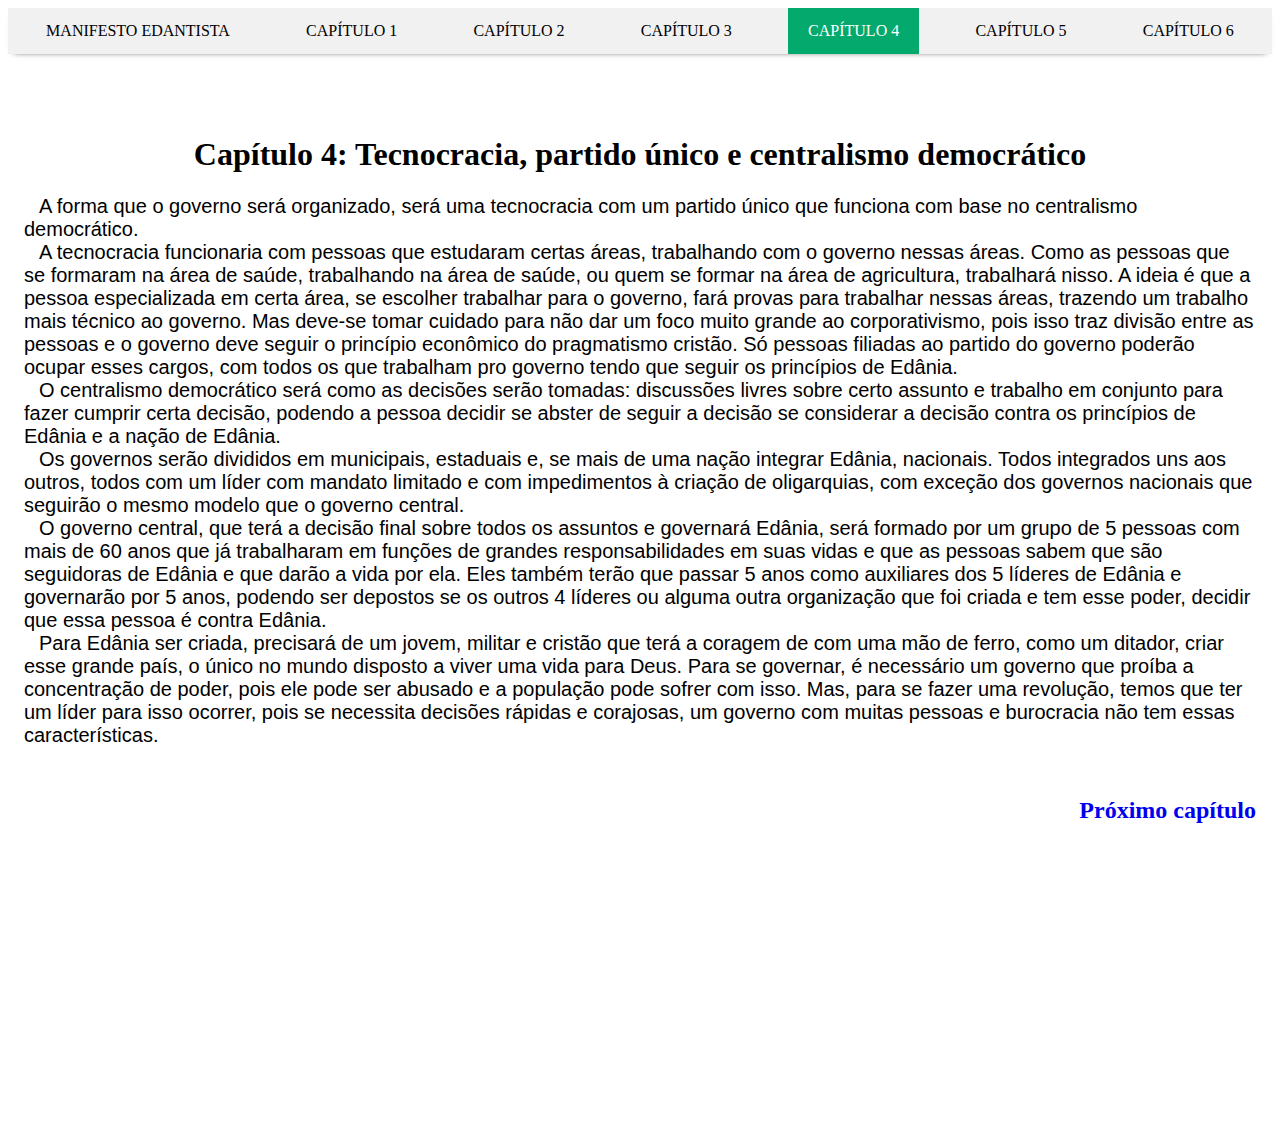
<file: capítulo4_política.html>
<!DOCTYPE html>
<html lang="pt-Br">
<head>
    <meta charset='utf-8'>
    <meta http-equiv='X-UA-Compatible' content='IE=edge'>
    <title>Política</title>
    <meta name='viewport' content='width=device-width, initial-scale=1'>
    <link rel='stylesheet' type='text/css' media='screen' href='cap4_politica.css'>
</head>
<body>
    <div class="sidebar">
        <a href="/">MANIFESTO EDANTISTA</a>
        <a href="capítulo1_militarismo">CAPÍTULO 1</a>
        <a href="capítulo2_justiça">CAPÍTULO 2</a>
        <a href="capítulo3_economia">CAPÍTULO 3</a>
        <a class="active" href="capítulo4_política">CAPÍTULO 4</a>
        <a href="capítulo5_educação">CAPÍTULO 5</a>
        <a href="capítulo6_sociedade">CAPÍTULO 6</a>
    </div>

    <div class="content">
        <h1>Capítulo 4: Tecnocracia, partido único e centralismo democrático</h1>
        <p>A forma que o governo será organizado, será uma tecnocracia com um partido único que funciona com base no centralismo democrático.</p>
        <p>A tecnocracia funcionaria com pessoas que estudaram certas áreas, trabalhando com o governo nessas áreas. Como as pessoas que se formaram na área de saúde, trabalhando na área de saúde, ou quem se formar na área de agricultura, trabalhará nisso. A ideia é que a pessoa especializada em certa área, se escolher trabalhar para o governo, fará provas para trabalhar nessas áreas, trazendo um trabalho mais técnico ao governo. Mas deve-se tomar cuidado para não dar um foco muito grande ao corporativismo, pois isso traz divisão entre as pessoas e o governo deve seguir o princípio econômico do pragmatismo cristão. Só pessoas filiadas ao partido do governo poderão ocupar esses cargos, com todos os que trabalham pro governo tendo que seguir os princípios de Edânia.</p>
        <p>O centralismo democrático será como as decisões serão tomadas: discussões livres sobre certo assunto e trabalho em conjunto para fazer cumprir certa decisão, podendo a pessoa decidir se abster de seguir a decisão se considerar a decisão contra os princípios de Edânia e a nação de Edânia.</p>
        <p>Os governos serão divididos em municipais, estaduais e, se mais de uma nação integrar Edânia, nacionais. Todos integrados uns aos outros, todos com um líder com mandato limitado e com impedimentos à criação de oligarquias, com exceção dos governos nacionais que seguirão o mesmo modelo que o governo central.</p>
        <p>O governo central, que terá a decisão final sobre todos os assuntos e governará Edânia, será formado por um grupo de 5 pessoas com mais de 60 anos que já trabalharam em funções de grandes responsabilidades em suas vidas e que as pessoas sabem que são seguidoras de Edânia e que darão a vida por ela. Eles também terão que passar 5 anos como auxiliares dos 5 líderes de Edânia e governarão por 5 anos, podendo ser depostos se os outros 4 líderes ou alguma outra organização que foi criada e tem esse poder, decidir que essa pessoa é contra Edânia.</p>
        <p>Para Edânia ser criada, precisará de um jovem, militar e cristão que terá a coragem de com uma mão de ferro, como um ditador, criar esse grande país, o único no mundo disposto a viver uma vida para Deus. Para se governar, é necessário um governo que proíba a concentração de poder, pois ele pode ser abusado e a população pode sofrer com isso. Mas, para se fazer uma revolução, temos que ter um líder para isso ocorrer, pois se necessita decisões rápidas e corajosas, um governo com muitas pessoas e burocracia não tem essas características.</p>
        <h2 id="proximo"><a href="capítulo5_educação">Próximo capítulo</a></h2>
    </div>
</body>
</html>
</file>
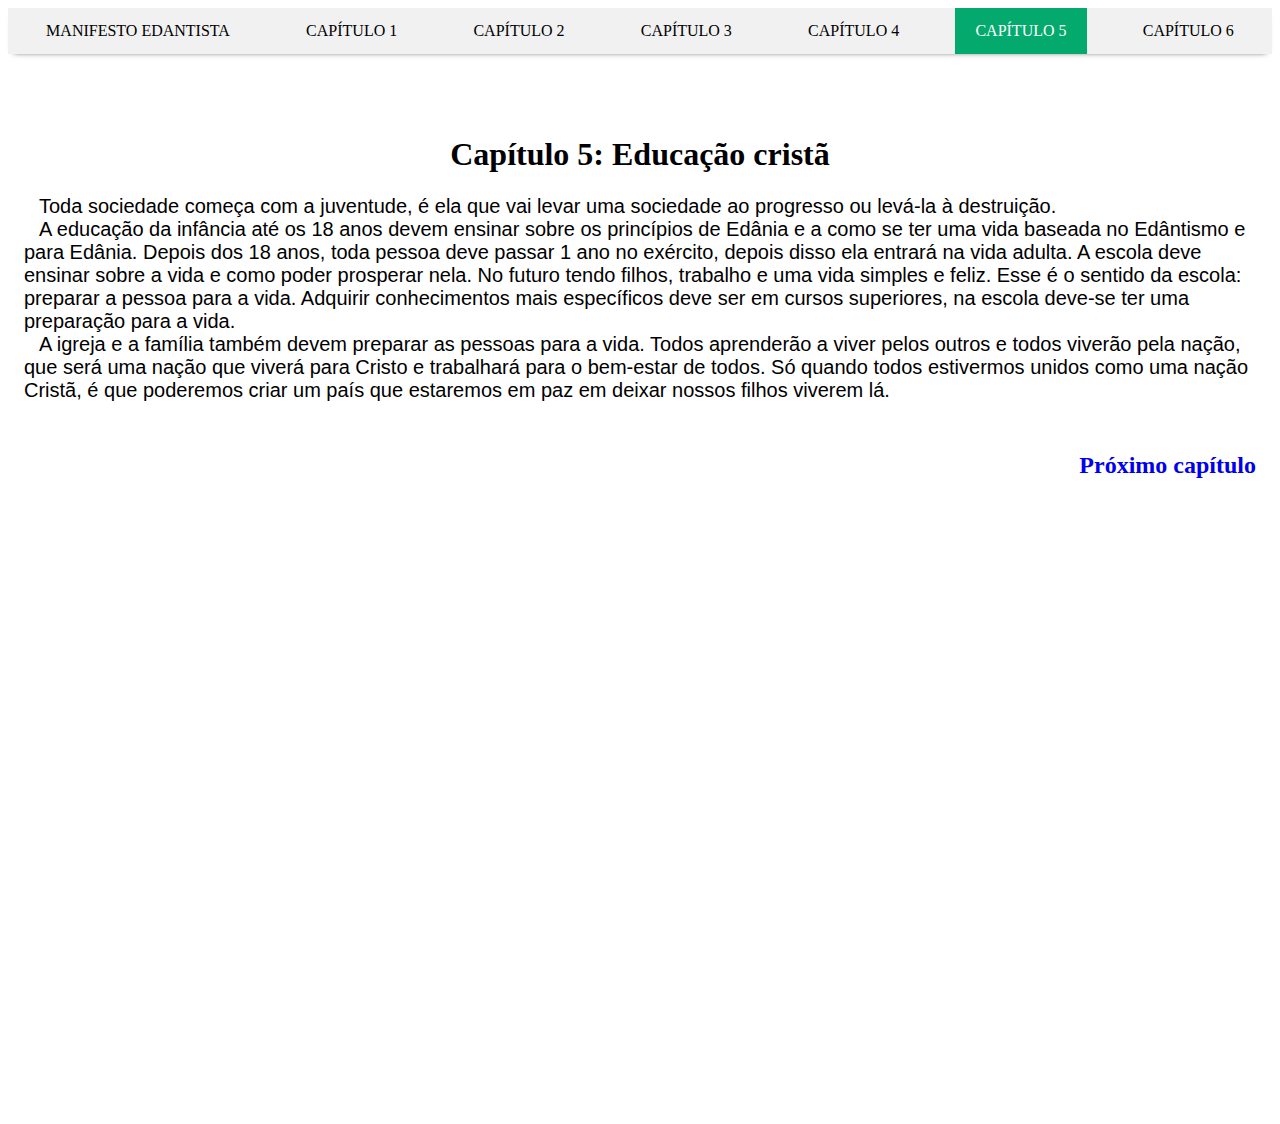
<file: capítulo5_educação.html>
<!DOCTYPE html>
<html lang="pt-Br">
<head>
    <meta charset='utf-8'>
    <meta http-equiv='X-UA-Compatible' content='IE=edge'>
    <title>Educação</title>
    <meta name='viewport' content='width=device-width, initial-scale=1'>
    <link rel='stylesheet' type='text/css' media='screen' href='cap5_educacao.css'>
</head>
<body>
    <div class="sidebar">
        <a href="/">MANIFESTO EDANTISTA</a>
        <a href="capítulo1_militarismo">CAPÍTULO 1</a>
        <a href="capítulo2_justiça">CAPÍTULO 2</a>
        <a href="capítulo3_economia">CAPÍTULO 3</a>
        <a href="capítulo4_política">CAPÍTULO 4</a>
        <a class="active" href="capítulo5_educação">CAPÍTULO 5</a>
        <a href="capítulo6_sociedade">CAPÍTULO 6</a>
    </div>

    <div class="content">
        <h1>Capítulo 5: Educação cristã</h1>
        <p>Toda sociedade começa com a juventude, é ela que vai levar uma sociedade ao progresso ou levá-la à destruição.</p>
        <p>A educação da infância até os 18 anos devem ensinar sobre os princípios de Edânia e a como se ter uma vida baseada no Edântismo e para Edânia. Depois dos 18 anos, toda pessoa deve passar 1 ano no exército, depois disso ela entrará na vida adulta. A escola deve ensinar sobre a vida e como poder prosperar nela. No futuro tendo filhos, trabalho e uma vida simples e feliz. Esse é o sentido da escola: preparar a pessoa para a vida. Adquirir conhecimentos mais específicos deve ser em cursos superiores, na escola deve-se ter uma preparação para a vida.</p>
        <p>A igreja e a família também devem preparar as pessoas para a vida. Todos aprenderão a viver pelos outros e todos viverão pela nação, que será uma nação que viverá para Cristo e trabalhará para o bem-estar de todos. Só quando todos estivermos unidos como uma nação Cristã, é que poderemos criar um país que estaremos em paz em deixar nossos filhos viverem lá.</p>
        <h2 id="proximo"><a href="capítulo6_sociedade">Próximo capítulo</a></h2>
    </div>
</body>
</html>
</file>
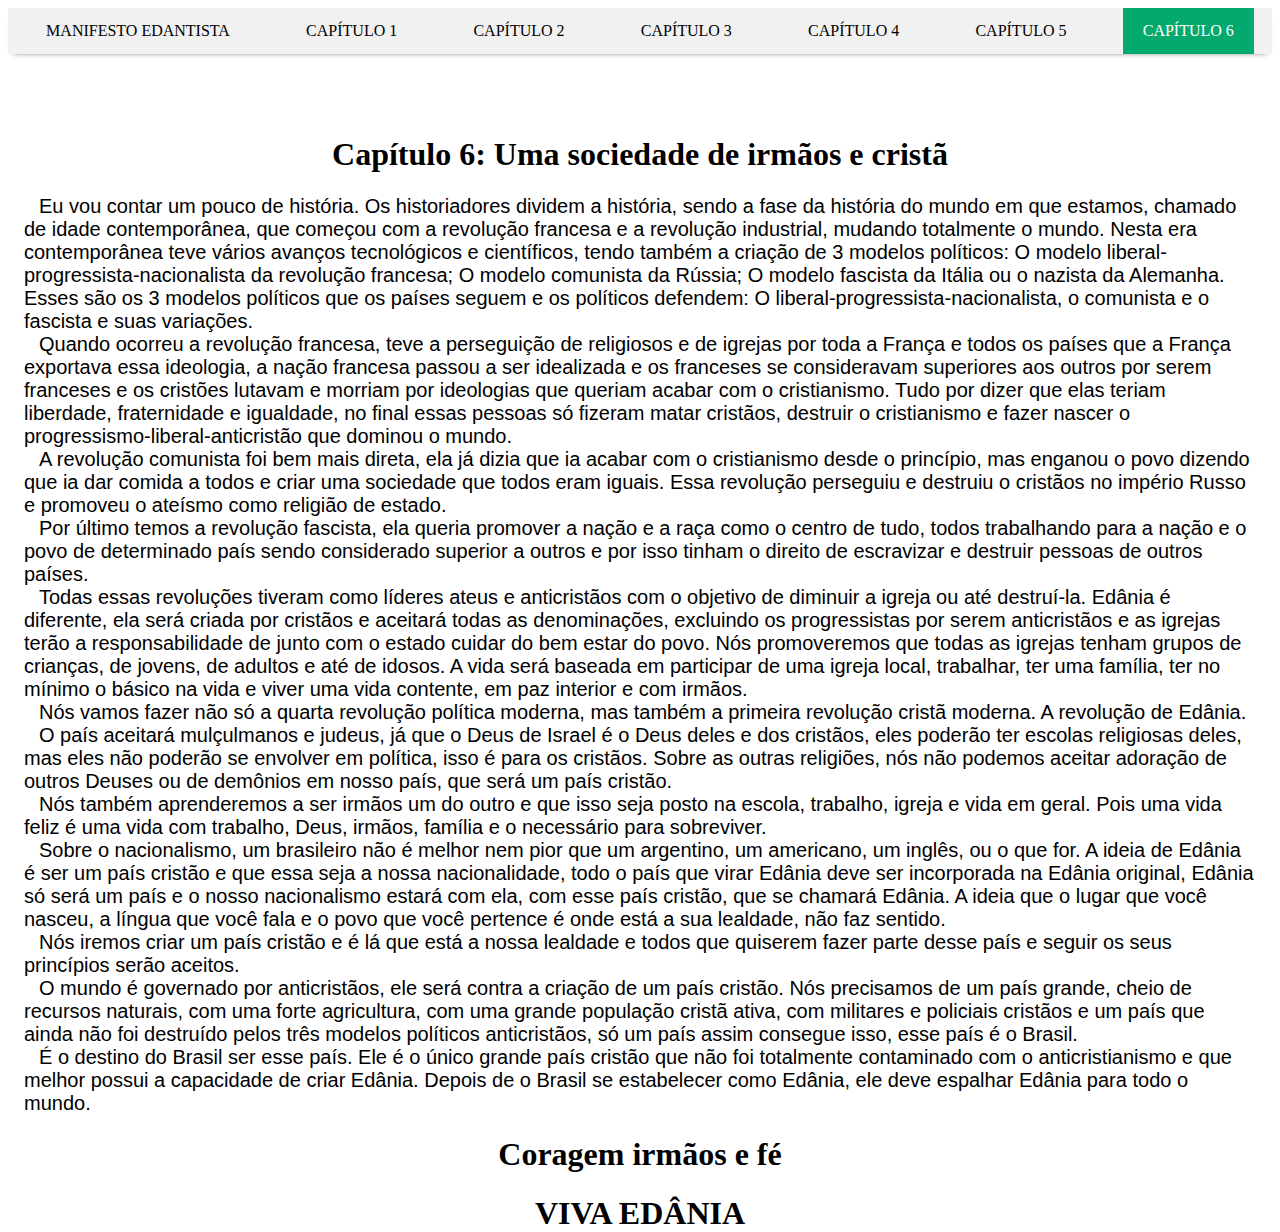
<file: capítulo6_sociedade.html>
<!DOCTYPE html>
<html lang="pt-Br">
<head>
    <meta charset='utf-8'>
    <meta http-equiv='X-UA-Compatible' content='IE=edge'>
    <title>sociedade</title>
    <meta name='viewport' content='width=device-width, initial-scale=1'>
    <link rel='stylesheet' type='text/css' media='screen' href='cap6_sociedade.css'>
</head>
<body>


    <div class="sidebar">
        <a href="/">MANIFESTO EDANTISTA</a>
        <a href="capítulo1_militarismo">CAPÍTULO 1</a>
        <a href="capítulo2_justiça">CAPÍTULO 2</a>
        <a href="capítulo3_economia">CAPÍTULO 3</a>
        <a href="capítulo4_política">CAPÍTULO 4</a>
        <a href="capítulo5_educação">CAPÍTULO 5</a>
        <a class="active" href="capítulo6_sociedade">CAPÍTULO 6</a>
    </div>

    <div class="content">
    <h1>Capítulo 6: Uma sociedade de irmãos e cristã</h1>
    
    <p>Eu vou contar um pouco de história. Os historiadores dividem a história, sendo a fase da história do mundo em que estamos, chamado de idade contemporânea, que começou com a revolução francesa e a revolução industrial, mudando totalmente o mundo. Nesta era contemporânea teve vários avanços tecnológicos e científicos, tendo também a criação de 3 modelos políticos: O modelo liberal-progressista-nacionalista da revolução francesa; O modelo comunista da Rússia; O modelo fascista da Itália ou o nazista da Alemanha. Esses são os 3 modelos políticos que os países seguem e os políticos defendem: O liberal-progressista-nacionalista, o comunista e o fascista e suas variações.</p>
    <p>Quando ocorreu a revolução francesa, teve a perseguição de religiosos e de igrejas por toda a França e todos os países que a França exportava essa ideologia, a nação francesa passou a ser idealizada e os franceses se consideravam superiores aos outros por serem franceses e os cristões lutavam e morriam por ideologias que queriam acabar com o cristianismo. Tudo por dizer que elas teriam liberdade, fraternidade e igualdade, no final essas pessoas só fizeram matar cristãos, destruir o cristianismo e fazer nascer o progressismo-liberal-anticristão que dominou o mundo.</p>
    <p>A revolução comunista foi bem mais direta, ela já dizia que ia acabar com o cristianismo desde o princípio, mas enganou o povo dizendo que ia dar comida a todos e criar uma sociedade que todos eram iguais. Essa revolução perseguiu e destruiu o cristãos no império Russo e promoveu o ateísmo como religião de estado.</p>
    <p> Por último temos a revolução fascista, ela queria promover a nação e a raça como o centro de tudo, todos trabalhando para a nação e o povo de determinado país sendo considerado superior a outros e por isso tinham o direito de escravizar e destruir pessoas de outros países.</p>
    <p>Todas essas revoluções tiveram como líderes ateus e anticristãos com o objetivo de diminuir a igreja ou até destruí-la. Edânia é diferente, ela será criada por cristãos e aceitará todas as denominações, excluindo os progressistas por serem anticristãos e as igrejas terão a responsabilidade de junto com o estado cuidar do bem estar do povo. Nós promoveremos que todas as igrejas tenham grupos de crianças, de jovens, de adultos e até de idosos. A vida será baseada em participar de uma igreja local, trabalhar, ter uma família, ter no mínimo o básico na vida e viver uma vida contente, em paz interior e com irmãos.</p>
    <p>Nós vamos fazer não só a quarta revolução política moderna, mas também a primeira revolução cristã moderna. A revolução de Edânia.</p>
    <p>O país aceitará mulçulmanos e judeus, já que o Deus de Israel é o Deus deles e dos cristãos, eles poderão ter escolas religiosas deles, mas eles não poderão se envolver em política, isso é para os cristãos. Sobre as outras religiões, nós não podemos aceitar adoração de outros Deuses ou de demônios em nosso país, que será um país cristão.</p>
    <p>Nós também aprenderemos a ser irmãos um do outro e que isso seja posto na escola, trabalho, igreja e vida em geral. Pois uma vida feliz é uma vida com trabalho, Deus, irmãos, família e o necessário para sobreviver.</p>
    <p>Sobre o nacionalismo, um brasileiro não é melhor nem pior que um argentino, um americano, um inglês, ou o que for. A ideia de Edânia é ser um país cristão e que essa seja a nossa nacionalidade, todo o país que virar Edânia deve ser incorporada na Edânia original, Edânia só será um país e o nosso nacionalismo estará com ela, com esse país cristão, que se chamará Edânia.  A ideia que o lugar que você nasceu, a língua que você fala e o povo que você pertence é onde está a sua lealdade, não faz sentido.</p>
    <p>Nós iremos criar um país cristão e é lá que está a nossa lealdade e todos que quiserem fazer parte desse país e seguir os seus princípios serão aceitos.</p>
    <p>O mundo é governado por anticristãos, ele será contra a criação de um país cristão. Nós precisamos de um país grande, cheio de recursos naturais, com uma forte agricultura, com uma grande população cristã ativa, com militares e policiais cristãos e um país que ainda não foi destruído pelos três modelos políticos anticristãos, só um país assim consegue isso, esse país é o Brasil.</p>
    <p>É o destino do Brasil ser esse país. Ele é o único grande país cristão que não foi totalmente contaminado com o anticristianismo e que melhor possui a capacidade de criar Edânia. Depois de o Brasil se estabelecer como Edânia, ele deve espalhar Edânia para todo o mundo.</p>

    
    <h1>Coragem irmãos e fé</h1>
    <h1>VIVA EDÂNIA</h1>
</div>
</body>
</html>
</file>
<file: página_principal.css>
h1 {
  text-align: center;
}

p {
  font-family: Arial;
  font-size: 20px;
}

#primeiro, #segundo, #terceiro {
  text-indent: 22px;
  margin: 0;
  font-size: 20px;
}

#primeiro {
  margin-top: 10px;
}

     #terceiro {
    text-indent: 22px;
    margin-top: 0px;
    margin-bottom: 10px;
     font-size: 20px;}


.sidebar {
  margin: 0;
  padding: 0;
  width: 100%;
  background-color: #f1f1f1;
  top: 0;
  left: 0;
  height: auto;
  overflow: hidden;
  display: flex;
  justify-content: space-around;
  box-shadow: 0 4px 6px -6px #222;
}

/* Sidebar links */
.sidebar a {
  display: block;
  color: black;
  padding: 14px 20px;
  text-decoration: none;
  text-align: center;
}

/* Active/current link */
.sidebar a.active {
  background-color: #04AA6D;
  color: white;
}

/* Links on mouse-over */
.sidebar a:hover:not(.active) {
  background-color: rgb(0, 153, 255);
  color: white;
}


@media (max-width: 600px) {
  .sidebar {
      flex-direction: column;
      align-items: center;
      font-size: 27px;
  }


  *{font-size: 12px;}
h1{
  font-size: 20px;
}}
  /* Page content. Adjusting margin-top to compensate for the fixed topbar */
  div.content {
    margin-top: 60px;
    padding: 1px 16px;
    height: 1000px;
  }

  .content a:visited {
    color:RGB(0, 0, 238);
    text-decoration: none;
}

.content a {
  color: RGB(0, 0, 238);
  text-decoration: none;
}
</file>
<file: cap1_militarismo.css>
h1 {
  text-align: center;
}

p {
  font-family: "Arial";
  text-indent: 15px;
  margin: 0;
  font-size: 20px;
}

#proximo {
  margin-top: 50px; /* Adjusted to be closer to the paragraph */
  text-indent: 0; /* Remove text-indent */
  text-align: right; /* Center align the link */
  clear: both;
}

#proximo a:visited{
  text-decoration: none;
  color:RGB(0, 0, 238);
}

#proximo a{
  color: RGB(0, 0, 238);
text-decoration: none;
}

.sidebar {
  margin: 0;
  padding: 0;
  width: 100%;
  background-color: #f1f1f1;
  top: 0;
  left: 0;
  height: auto;
  overflow: hidden;
  display: flex;
  justify-content: space-around;
  box-shadow: 0 4px 6px -6px #222;
}

/* Sidebar links */
.sidebar a {
  display: block;
  color: black;
  padding: 14px 20px;
  text-decoration: none;
  text-align: center;
}

/* Active/current link */
.sidebar a.active {
  background-color: #04AA6D;
  color: white;
}

/* Links on mouse-over */
.sidebar a:hover:not(.active) {
  background-color: rgb(0, 153, 255);
  color: white;
}


@media (max-width: 800px) {
  .sidebar {
      flex-direction: column;
      align-items: stretch;
  }

  .sidebar a {
      padding: 10px;
  }

  *{font-size: 12px;}
h1{
  font-size: 20px;
}
}

/* Page content. Adjusting margin-top to compensate for the fixed topbar */
div.content {
  margin-top: 60px;
  padding: 1px 16px;
  height: 1000px;
}
</file>
<file: cap2_justiça.css>
h1 {
  text-align: center;
}

p {
  font-family: "Arial";
  text-indent: 15px;
  margin: 0;
  font-size: 20px;
}

h2 {
  margin-top: 50px; /* Adjusted to be closer to the paragraph */
  text-indent: 0; /* Remove text-indent */
  text-align: right; /* Center align the link */
  clear: both; /* Ensure it is not affected by other elements */
}
#proximo a:visited{
  text-decoration: none;
  color:RGB(0, 0, 238);
}

#proximo a{
  color: RGB(0, 0, 238);
text-decoration: none;
}

/* Adjusted sidebar to be topbar */
.sidebar {
  margin: 0;
  padding: 0;
  width: 100%;
  background-color: #f1f1f1;
  position: fixed;
  top: 0;
  left: 0;
  height: auto;
  overflow: hidden;
  display: flex;
  justify-content: space-around;
  box-shadow: 0 4px 6px -6px #222;
}

/* Sidebar links */
.sidebar a {
  display: block;
  color: black;
  padding: 14px 20px;
  text-decoration: none;
  text-align: center;
}

/* Active/current link */
.sidebar a.active {
  background-color: #04AA6D;
  color: white;
}

/* Links on mouse-over */
.sidebar a:hover:not(.active) {
  background-color: rgb(0, 153, 255);
  color: white;
}

/* Page content. Adjusting margin-top to compensate for the fixed topbar */
div.content {
  margin-top: 60px;
  padding: 1px 16px;
  height: 1000px;
}
</file>
<file: cap3_economia.css>
h1 {
  text-align: center;
}

p {
  font-family: "Arial";
  text-indent: 15px;
  margin: 0;
  font-size: 20px;
}

h2 {
  margin-top: 50px; /* Adjusted to be closer to the paragraph */
  text-indent: 0; /* Remove text-indent */
  text-align: right; /* Center align the link */
  clear: both; /* Ensure it is not affected by other elements */
}

#proximo a:visited{
  text-decoration: none;
  color:RGB(0, 0, 238);
}

#proximo a{
  color: RGB(0, 0, 238);
text-decoration: none;
}

.sidebar {
  margin: 0;
  padding: 0;
  width: 100%;
  background-color: #f1f1f1;
  top: 0;
  left: 0;
  height: auto;
  overflow: hidden;
  display: flex;
  justify-content: space-around;
  box-shadow: 0 4px 6px -6px #222;
}

/* Sidebar links */
.sidebar a {
  display: block;
  color: black;
  padding: 14px 20px;
  text-decoration: none;
  text-align: center;
}

/* Active/current link */
.sidebar a.active {
  background-color: #04AA6D;
  color: white;
}

/* Links on mouse-over */
.sidebar a:hover:not(.active) {
  background-color: rgb(0, 153, 255);
  color: white;
}


@media (max-width: 600px) {
  .sidebar {
      flex-direction: column;
      align-items: stretch;
  }

  .sidebar a {
      padding: 0px;
  }

  *{font-size: 12px;}
h1{
  font-size: 20px;
}}
/* Page content. Adjusting margin-top to compensate for the fixed topbar */
div.content {
  margin-top: 60px;
  padding: 1px 16px;
  height: 1000px;
}
</file>
<file: cap4_politica.css>
h1 {
  text-align: center;
}

p {
  font-family: "Arial";
  text-indent: 15px;
  margin: 0;
  font-size: 20px;
}

  h2 {
    margin-top: 50px; /* Adjusted to be closer to the paragraph */
    text-indent: 0; /* Remove text-indent */
    text-align: right; /* Center align the link */
    clear: both; /* Ensure it is not affected by other elements */
  }

  #proximo a:visited{
    text-decoration: none;
    color:RGB(0, 0, 238);
  }
  
  #proximo a{
    color: RGB(0, 0, 238);
  text-decoration: none;
  }

  .sidebar {
    margin: 0;
    padding: 0;
    width: 100%;
    background-color: #f1f1f1;
    top: 0;
    left: 0;
    height: auto;
    overflow: hidden;
    display: flex;
    justify-content: space-around;
    box-shadow: 0 4px 6px -6px #222;
  }
  
  /* Sidebar links */
  .sidebar a {
    display: block;
    color: black;
    padding: 14px 20px;
    text-decoration: none;
    text-align: center;
  }
  
  /* Active/current link */
  .sidebar a.active {
    background-color: #04AA6D;
    color: white;
  }
  
  /* Links on mouse-over */
  .sidebar a:hover:not(.active) {
    background-color: rgb(0, 153, 255);
    color: white;
  }
  
  
  @media (max-width: 800px) {
    .sidebar {
        flex-direction: column;
        align-items: stretch;
    }
  
    .sidebar a {
        padding: 10px;
    }
  
    *{font-size: 12px;}
  h1{
    font-size: 20px;
  }
  #proximo{
    font-size: 20px;
  }}

/* Page content. Adjusting margin-top to compensate for the fixed topbar */
div.content {
  margin-top: 60px;
  padding: 1px 16px;
  height: 1000px;
}
</file>
<file: cap5_educacao.css>
h1 {
  text-align: center;
}

p {
  font-family: "Arial";
  text-indent: 15px;
  margin: 0;
  font-size: 20px;
}

h2 {
  margin-top: 50px; /* Adjusted to be closer to the paragraph */
  text-indent: 0; /* Remove text-indent */
  text-align: right; /* Center align the link */
  clear: both; /* Ensure it is not affected by other elements */
}


#proximo a:visited{
  text-decoration: none;
  color:RGB(0, 0, 238);
}

#proximo a{
  color: RGB(0, 0, 238);
text-decoration: none;
}
.sidebar {
  margin: 0;
  padding: 0;
  width: 100%;
  background-color: #f1f1f1;
  top: 0;
  left: 0;
  height: auto;
  overflow: hidden;
  display: flex;
  justify-content: space-around;
  box-shadow: 0 4px 6px -6px #222;
}

/* Sidebar links */
.sidebar a {
  display: block;
  color: black;
  padding: 14px 20px;
  text-decoration: none;
  text-align: center;
}

/* Active/current link */
.sidebar a.active {
  background-color: #04AA6D;
  color: white;
}

/* Links on mouse-over */
.sidebar a:hover:not(.active) {
  background-color: rgb(0, 153, 255);
  color: white;
}


@media (max-width: 600px) {
  .sidebar {
      flex-direction: column;
      align-items: stretch;
  }

  .sidebar a {
      padding: 10px;
  }

  *{font-size: 12px;}
h1{
  font-size: 20px;
}
#proximo{
  font-size: 20px;
}}

/* Page content. Adjusting margin-top to compensate for the fixed topbar */
div.content {
  margin-top: 60px;
  padding: 1px 16px;
  height: 1000px;
}
</file>
<file: cap5_educação.css>
h1 {
  text-align: center;
}

p {
  font-family: "Arial";
  text-indent: 15px;
  margin: 0;
  font-size: 20px;
}

h2 {
  margin-top: 50px; /* Adjusted to be closer to the paragraph */
  text-indent: 0; /* Remove text-indent */
  text-align: right; /* Center align the link */
  clear: both; /* Ensure it is not affected by other elements */
}


#proximo a:visited{
  text-decoration: none;
  color:RGB(0, 0, 238);
}

#proximo a{
  color: RGB(0, 0, 238);
text-decoration: none;
}
.sidebar {
  margin: 0;
  padding: 0;
  width: 100%;
  background-color: #f1f1f1;
  top: 0;
  left: 0;
  height: auto;
  overflow: hidden;
  display: flex;
  justify-content: space-around;
  box-shadow: 0 4px 6px -6px #222;
}

/* Sidebar links */
.sidebar a {
  display: block;
  color: black;
  padding: 14px 20px;
  text-decoration: none;
  text-align: center;
}

/* Active/current link */
.sidebar a.active {
  background-color: #04AA6D;
  color: white;
}

/* Links on mouse-over */
.sidebar a:hover:not(.active) {
  background-color: rgb(0, 153, 255);
  color: white;
}


@media (max-width: 600px) {
  .sidebar {
      flex-direction: column;
      align-items: stretch;
  }

  .sidebar a {
      padding: 0px;
  }

  *{font-size: 12px;}
h1{
  font-size: 20px;
}}

/* Page content. Adjusting margin-top to compensate for the fixed topbar */
div.content {
  margin-top: 60px;
  padding: 1px 16px;
  height: 1000px;
}
</file>
<file: cap6_sociedade.css>
h1 {
  text-align: center;
}

p {
  font-family: "Arial";
  text-indent: 15px;
  margin: 0;
  font-size: 20px;
}


.sidebar {
  margin: 0;
  padding: 0;
  width: 100%;
  background-color: #f1f1f1;
  top: 0;
  left: 0;
  height: auto;
  overflow: hidden;
  display: flex;
  justify-content: space-around;
  box-shadow: 0 4px 6px -6px #222;
}

/* Sidebar links */
.sidebar a {
  display: block;
  color: black;
  padding: 14px 20px;
  text-decoration: none;
  text-align: center;
}

/* Active/current link */
.sidebar a.active {
  background-color: #04AA6D;
  color: white;
}

/* Links on mouse-over */
.sidebar a:hover:not(.active) {
  background-color: rgb(0, 153, 255);
  color: white;
}


@media (max-width: 600px) {
  .sidebar {
      flex-direction: column;
      align-items: stretch;
  }

  .sidebar a {
      padding: 0px;
  }

  *{font-size: 12px;}
h1{
  font-size: 20px;
}}

/* Page content. Adjusting margin-top to compensate for the fixed topbar */
div.content {
  margin-top: 60px;
  padding: 1px 16px;
  height: 1000px;
  margin-bottom: 100px;
}
</file>
